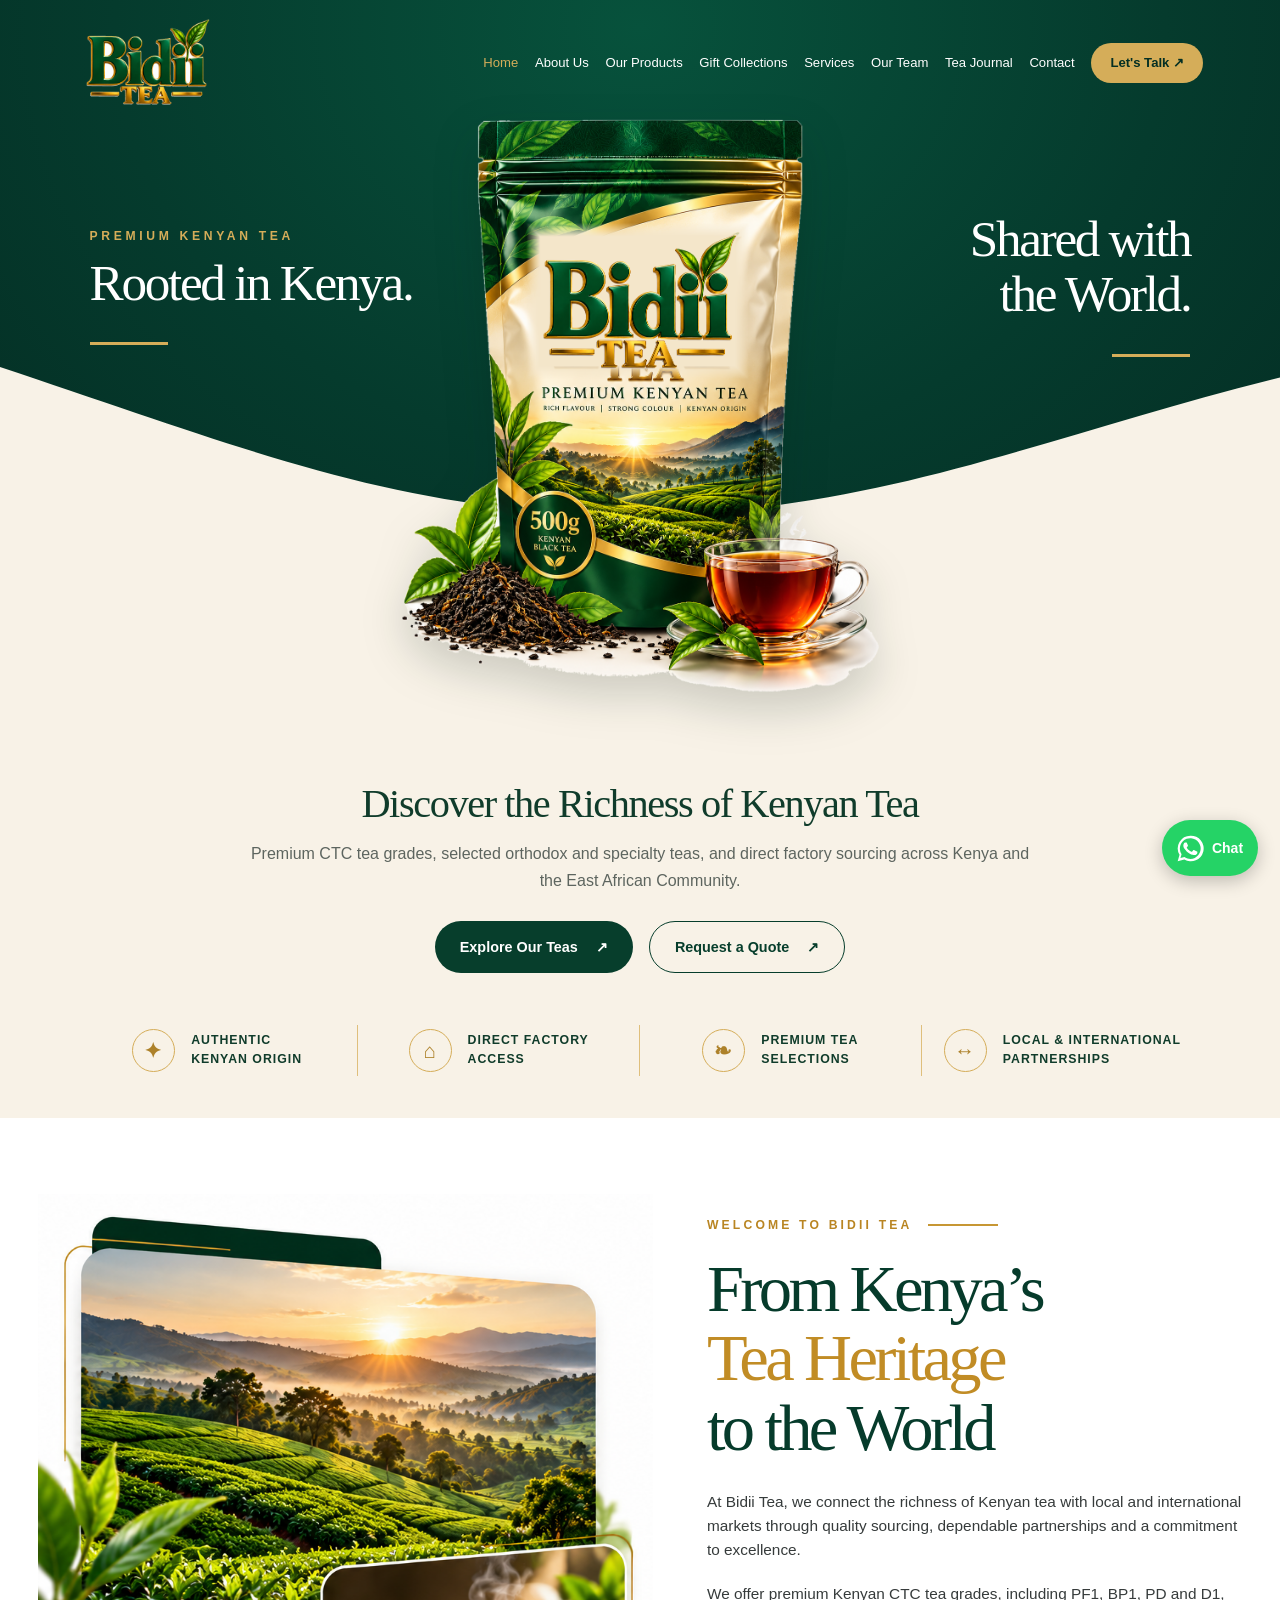
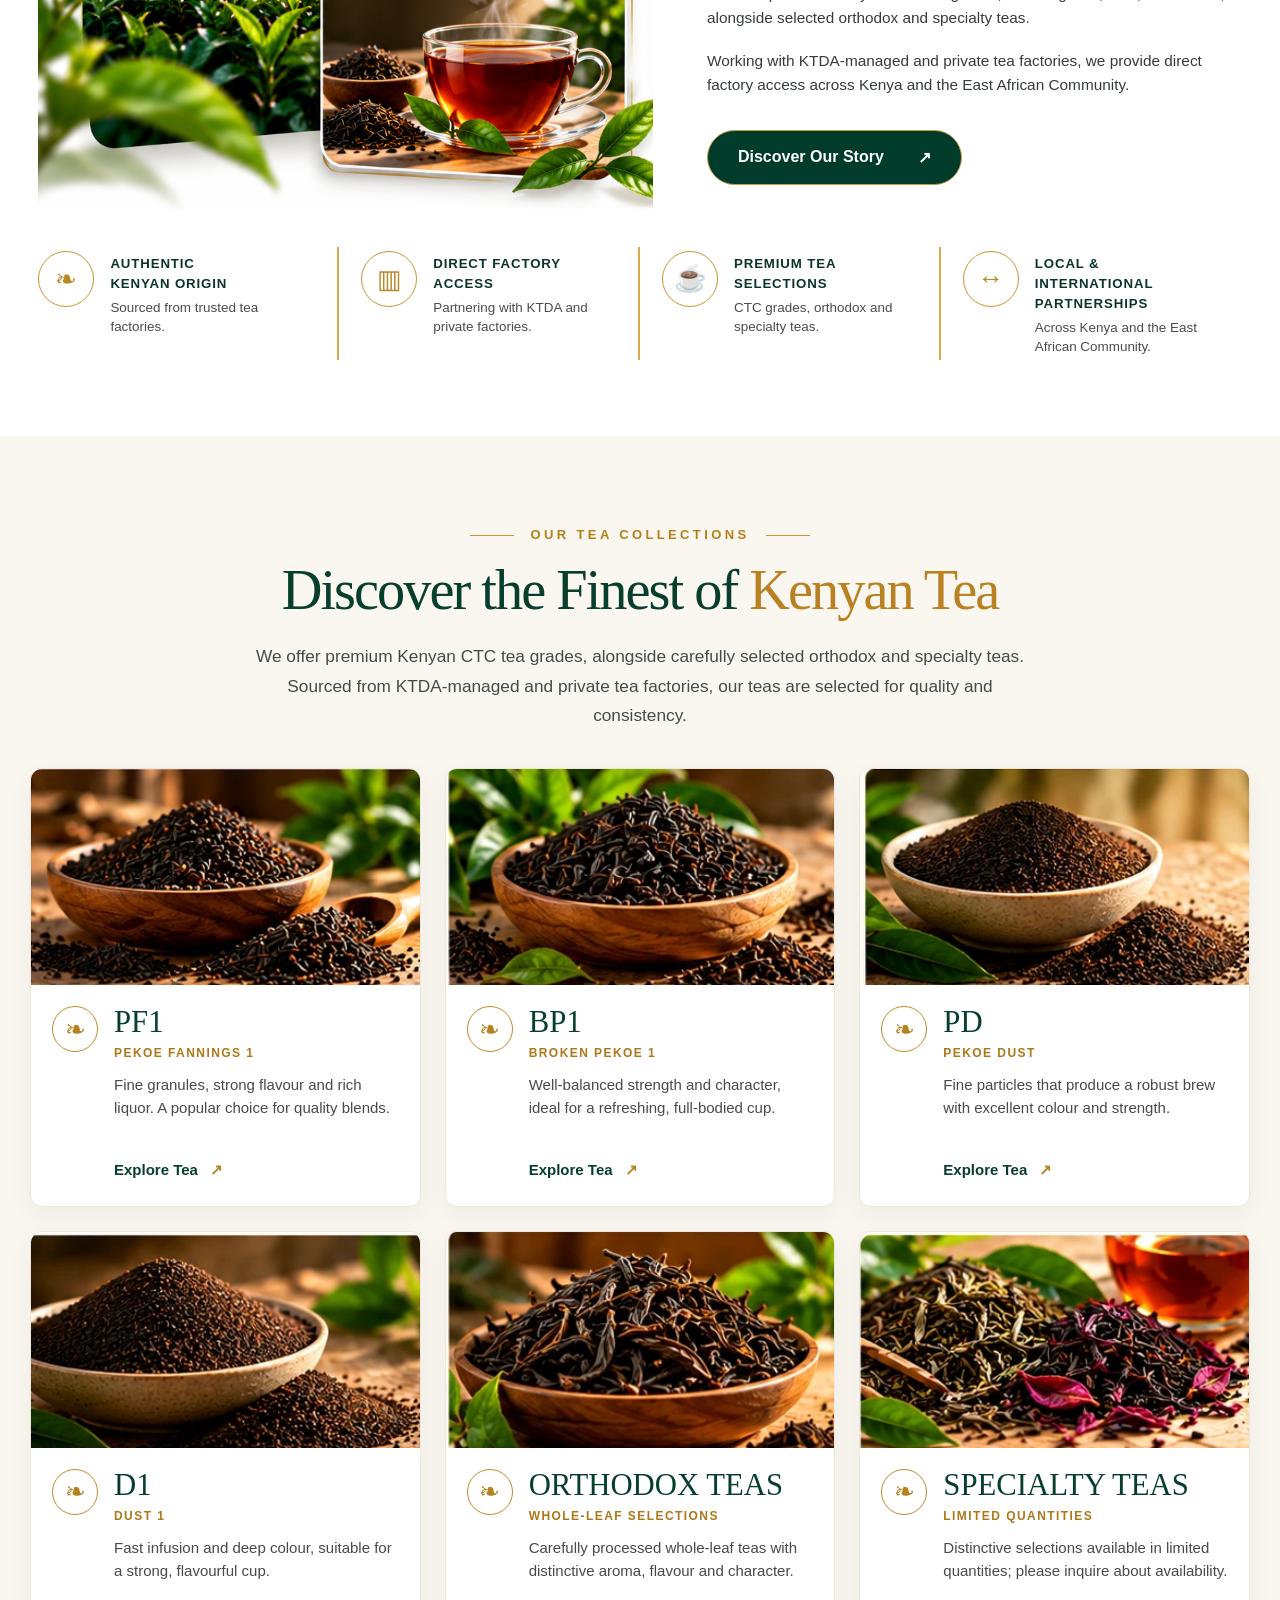
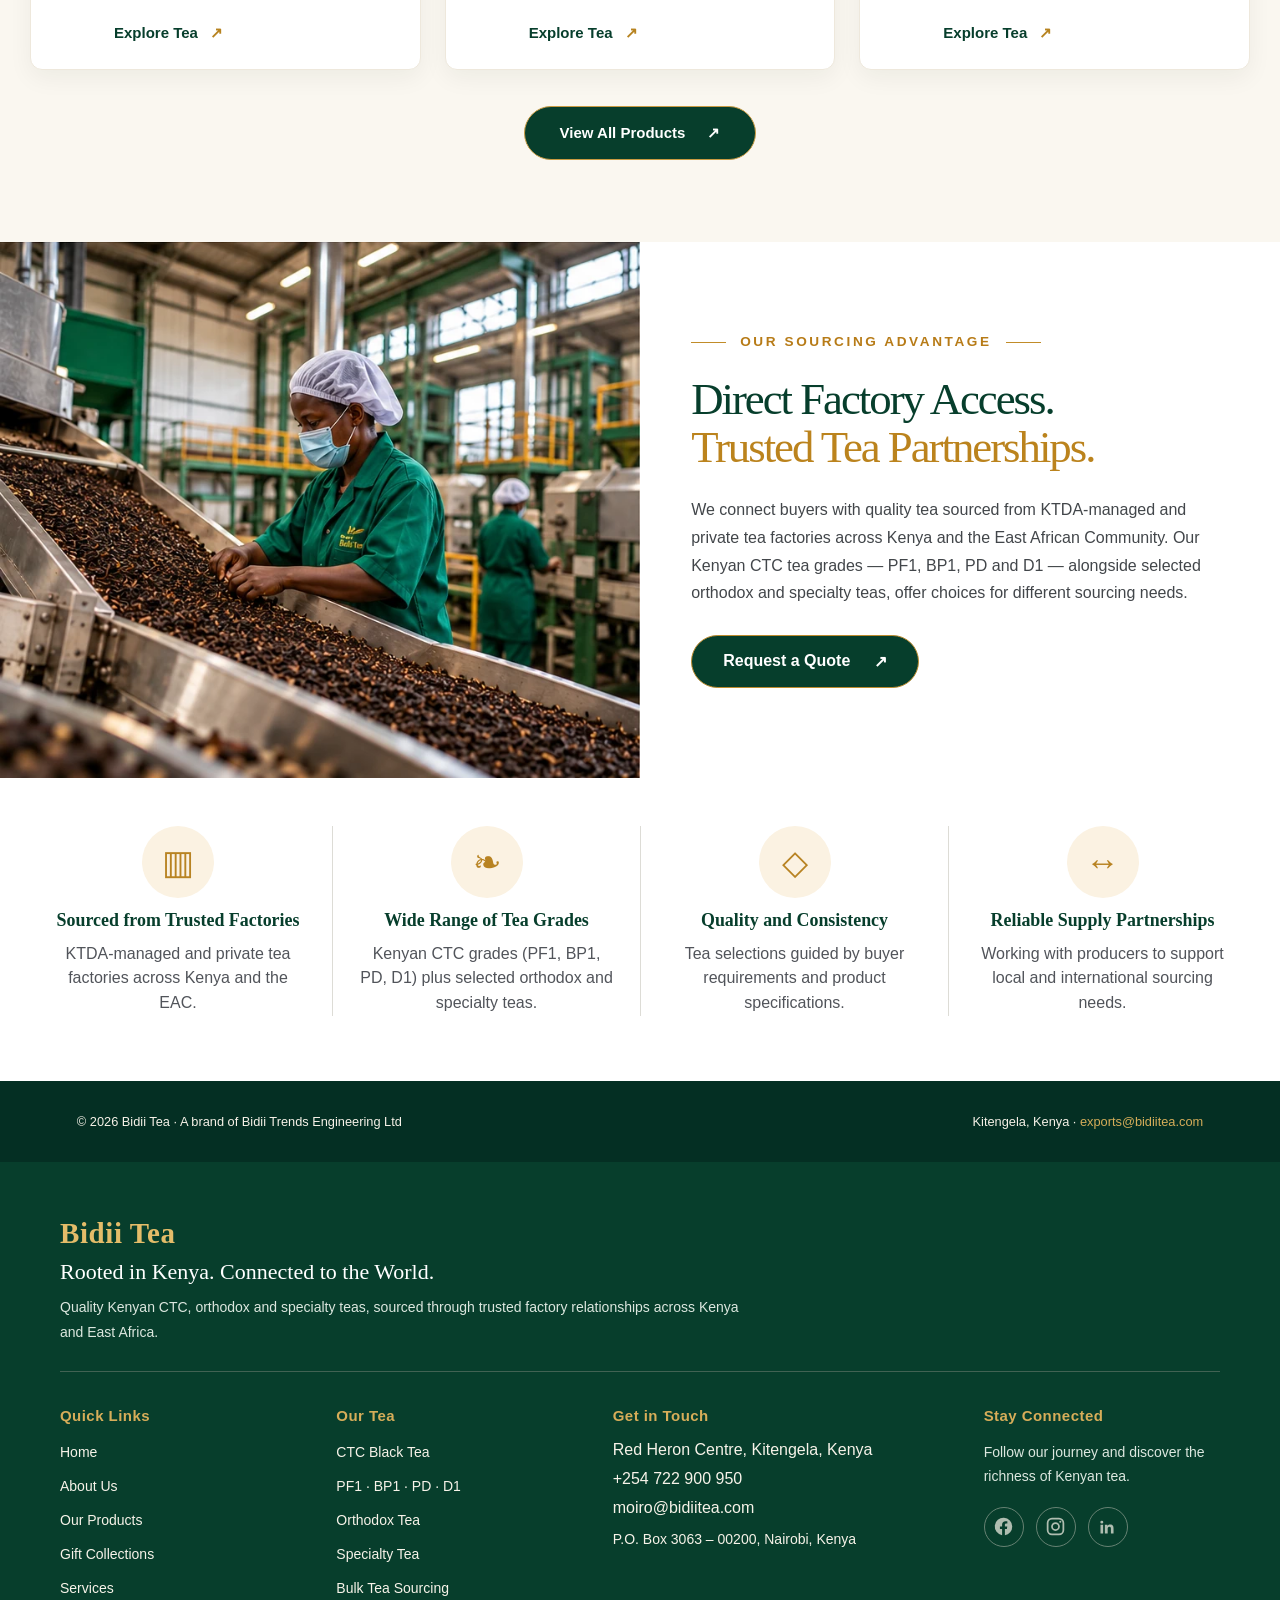
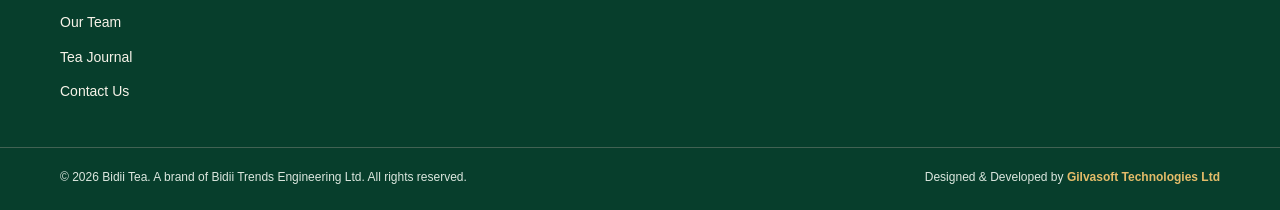
<file: index.html>
<!doctype html>
<html lang="en">
<head>
  <meta charset="utf-8">
  <meta name="viewport" content="width=device-width, initial-scale=1">
  <meta name="theme-color" content="#073e2c">
  <meta name="description" content="Bidii Tea connects Kenyan CTC tea, thoughtful gifting and international buyers through direct factory sourcing.">
  <title>Bidii Tea | Premium Kenyan Tea</title>
  <link rel="icon" href="assets/images/brand/bidii-tea-original-logo.png">
  <link rel="stylesheet" href="css/style.css">
  <link rel="stylesheet" href="css/responsive.css">
  <link rel="stylesheet" href="css/welcome.css">
  <link rel="stylesheet" href="css/collections.css">
  <link rel="stylesheet" href="css/factory-access.css">
   <link rel="stylesheet" href="css/footer.css">
  <script src="js/main.js" defer></script>
  <script src="js/animations.js" defer></script>
  <script src="js/whatsapp-widget.js" defer></script>
  <script src="./js/footer.js" defer></script>
</head>
<body>
<a class="skip-link" href="#main">Skip to content</a>
<header class="site-header">
  <a class="brand" href="index.html" aria-label="Bidii Tea homepage"><img src="assets/images/brand/bidii-logo-transparent.png" alt="Bidii Tea official logo" width="160" height="112"></a>
  <button class="menu-toggle" type="button" aria-label="Open navigation" aria-controls="main-nav" aria-expanded="false">Menu <span aria-hidden="true">☰</span></button>
  <nav class="main-nav" id="main-nav" aria-label="Main navigation">
    <a href="index.html" aria-current="page">Home</a><a href="about.html">About Us</a><a href="products.html">Our Products</a><a href="gifts.html">Gift Collections</a><a href="services.html">Services</a><a href="team.html">Our Team</a><a href="journal.html">Tea Journal</a><a href="contact.html">Contact</a><a class="nav-cta" href="contact.html">Let's Talk <span aria-hidden="true">↗</span></a>
  </nav>
</header>
<main id="main">
  <section class="hero" aria-labelledby="hero-title">
    <div class="hero-top">
      <div class="hero-top-text">
        <div class="hero-statement hero-left"><p class="kicker">PREMIUM KENYAN TEA</p><h1 id="hero-title">Rooted in Kenya.</h1><span class="gold-line" aria-hidden="true"></span></div>
        <div class="hero-statement hero-right"><h2>Shared with<br>the World.</h2><span class="gold-line" aria-hidden="true"></span></div>
      </div>
      <svg class="hero-wave" viewBox="0 0 1440 220" preserveAspectRatio="none" aria-hidden="true"><path d="M0 44 C290 126 455 186 720 185 C990 184 1180 108 1440 54 L1440 220 L0 220 Z" fill="#f8f2e7"/></svg>
    </div>
    <div class="hero-product-wrap"><img class="hero-product" src="assets/images/hero/bidii-hero-product-complete.png" alt="Bidii Tea premium Kenyan black tea 500 gram pouch concept" width="1145" height="1374" fetchpriority="high"></div>
    <div class="hero-bottom"><div class="hero-copy"><h2>Discover the Richness of Kenyan Tea</h2><p>Premium CTC tea grades, selected orthodox and specialty teas, and direct factory sourcing across Kenya and the East African Community.</p><div class="hero-actions"><a class="btn btn-primary" href="products.html">Explore Our Teas <span aria-hidden="true">↗</span></a><a class="btn btn-outline" href="contact.html">Request a Quote <span aria-hidden="true">↗</span></a></div></div>
      <div class="hero-features" aria-label="Bidii Tea highlights"><div><span class="feature-icon" aria-hidden="true">✦</span><span>Authentic<br>Kenyan Origin</span></div><div><span class="feature-icon" aria-hidden="true">⌂</span><span>Direct Factory<br>Access</span></div><div><span class="feature-icon" aria-hidden="true">❧</span><span>Premium Tea<br>Selections</span></div><div><span class="feature-icon" aria-hidden="true">↔</span><span>Local &amp; International<br>Partnerships</span></div></div>
    </div>
  </section>

  <!-- SECTION 2: Welcome to Bidii Tea -->
  <section class="welcome" id="welcome" aria-labelledby="welcome-title">
    <div class="welcome-container">
      <div class="welcome-grid">
        <div class="welcome-visual">
          <img src="assets/images/welcome/welcome-tea-composition.png" alt="Sunlit Kenyan tea plantations and a steaming cup of amber tea" loading="lazy" width="820" height="825">
        </div>
        <div class="welcome-content">
          <p class="welcome-eyebrow">WELCOME TO BIDII TEA <span aria-hidden="true"></span></p>
          <h2 id="welcome-title">From Kenya’s<br><em>Tea Heritage</em><br>to the World</h2>
          <p>At Bidii Tea, we connect the richness of Kenyan tea with local and international markets through quality sourcing, dependable partnerships and a commitment to excellence.</p>
          <p>We offer premium Kenyan CTC tea grades, including PF1, BP1, PD and D1, alongside selected orthodox and specialty teas.</p>
          <p>Working with KTDA-managed and private tea factories, we provide direct factory access across Kenya and the East African Community.</p>
          <a class="welcome-button" href="about.html">Discover Our Story <span aria-hidden="true">↗</span></a>
        </div>
      </div>
      <div class="welcome-highlights" aria-label="Why choose Bidii Tea">
        <div class="welcome-highlight"><span class="welcome-highlight-icon" aria-hidden="true">❧</span><div><h3>Authentic<br>Kenyan Origin</h3><p>Sourced from trusted tea factories.</p></div></div>
        <div class="welcome-highlight"><span class="welcome-highlight-icon" aria-hidden="true">▥</span><div><h3>Direct Factory<br>Access</h3><p>Partnering with KTDA and private factories.</p></div></div>
        <div class="welcome-highlight"><span class="welcome-highlight-icon" aria-hidden="true">☕</span><div><h3>Premium Tea<br>Selections</h3><p>CTC grades, orthodox and specialty teas.</p></div></div>
        <div class="welcome-highlight"><span class="welcome-highlight-icon" aria-hidden="true">↔</span><div><h3>Local &amp; International<br>Partnerships</h3><p>Across Kenya and the East African Community.</p></div></div>
      </div>
    </div>
  </section>

  <!-- SECTION 3: Tea collections. Background intentionally solid; no synthetic landscape or gradients. -->
  <section class="tea-collections" id="tea-collections" aria-labelledby="collections-title">
    <div class="tea-collections-inner">
      <div class="tea-collections-heading">
        <p class="tea-collections-eyebrow"><span aria-hidden="true"></span> OUR TEA COLLECTIONS <span aria-hidden="true"></span></p>
        <h2 id="collections-title">Discover the Finest of <em>Kenyan Tea</em></h2>
        <p>We offer premium Kenyan CTC tea grades, alongside carefully selected orthodox and specialty teas. Sourced from KTDA-managed and private tea factories, our teas are selected for quality and consistency.</p>
      </div>
      <div class="tea-collections-grid">
        <article class="tea-card">
          <a class="tea-card-image" href="products.html#pf1" aria-label="Explore PF1"><img src="assets/images/collections/pf1.webp" alt="Illustrative close-up of loose tea for PF1" loading="lazy" width="720" height="400"></a>
          <div class="tea-card-body"><span class="tea-card-icon" aria-hidden="true">❧</span><div class="tea-card-copy"><h3>PF1</h3><p class="tea-grade">PEKOE FANNINGS 1</p><p class="tea-description">Fine granules, strong flavour and rich liquor. A popular choice for quality blends.</p><a class="tea-card-link" href="products.html#pf1">Explore Tea <span aria-hidden="true">↗</span></a></div></div>
        </article>
        <article class="tea-card">
          <a class="tea-card-image" href="products.html#bp1" aria-label="Explore BP1"><img src="assets/images/collections/bp1.webp" alt="Illustrative close-up of loose tea for BP1" loading="lazy" width="720" height="400"></a>
          <div class="tea-card-body"><span class="tea-card-icon" aria-hidden="true">❧</span><div class="tea-card-copy"><h3>BP1</h3><p class="tea-grade">BROKEN PEKOE 1</p><p class="tea-description">Well-balanced strength and character, ideal for a refreshing, full-bodied cup.</p><a class="tea-card-link" href="products.html#bp1">Explore Tea <span aria-hidden="true">↗</span></a></div></div>
        </article>
        <article class="tea-card">
          <a class="tea-card-image" href="products.html#pd" aria-label="Explore PD"><img src="assets/images/collections/pd.webp" alt="Illustrative close-up of loose tea for PD" loading="lazy" width="720" height="400"></a>
          <div class="tea-card-body"><span class="tea-card-icon" aria-hidden="true">❧</span><div class="tea-card-copy"><h3>PD</h3><p class="tea-grade">PEKOE DUST</p><p class="tea-description">Fine particles that produce a robust brew with excellent colour and strength.</p><a class="tea-card-link" href="products.html#pd">Explore Tea <span aria-hidden="true">↗</span></a></div></div>
        </article>
        <article class="tea-card">
          <a class="tea-card-image" href="products.html#d1" aria-label="Explore D1"><img src="assets/images/collections/d1.webp" alt="Illustrative close-up of loose tea for D1" loading="lazy" width="720" height="400"></a>
          <div class="tea-card-body"><span class="tea-card-icon" aria-hidden="true">❧</span><div class="tea-card-copy"><h3>D1</h3><p class="tea-grade">DUST 1</p><p class="tea-description">Fast infusion and deep colour, suitable for a strong, flavourful cup.</p><a class="tea-card-link" href="products.html#d1">Explore Tea <span aria-hidden="true">↗</span></a></div></div>
        </article>
        <article class="tea-card">
          <a class="tea-card-image" href="products.html#orthodox" aria-label="Explore ORTHODOX TEAS"><img src="assets/images/collections/orthodox.webp" alt="Illustrative close-up of loose tea for ORTHODOX TEAS" loading="lazy" width="720" height="400"></a>
          <div class="tea-card-body"><span class="tea-card-icon" aria-hidden="true">❧</span><div class="tea-card-copy"><h3>ORTHODOX TEAS</h3><p class="tea-grade">WHOLE-LEAF SELECTIONS</p><p class="tea-description">Carefully processed whole-leaf teas with distinctive aroma, flavour and character.</p><a class="tea-card-link" href="products.html#orthodox">Explore Tea <span aria-hidden="true">↗</span></a></div></div>
        </article>
        <article class="tea-card">
          <a class="tea-card-image" href="products.html#specialty" aria-label="Explore SPECIALTY TEAS"><img src="assets/images/collections/specialty.webp" alt="Illustrative close-up of loose tea for SPECIALTY TEAS" loading="lazy" width="720" height="400"></a>
          <div class="tea-card-body"><span class="tea-card-icon" aria-hidden="true">❧</span><div class="tea-card-copy"><h3>SPECIALTY TEAS</h3><p class="tea-grade">LIMITED QUANTITIES</p><p class="tea-description">Distinctive selections available in limited quantities; please inquire about availability.</p><a class="tea-card-link" href="products.html#specialty">Explore Tea <span aria-hidden="true">↗</span></a></div></div>
        </article>
      </div>
      <div class="tea-collections-footer"><a class="tea-collections-cta" href="products.html">View All Products <span aria-hidden="true">↗</span></a></div>
    </div>
  </section>

  <!-- SECTION 4: Direct Factory Access -->
  <section class="factory-access" id="factory-access" aria-labelledby="factory-title">
    <div class="factory-access-main">
      <div class="factory-access-photo">
        <img src="assets/images/factory/tea-processing-factory.webp" alt="Illustrative image of tea being handled inside a processing factory" loading="lazy" width="766" height="642">
      </div>
      <div class="factory-access-copy">
        <p class="factory-access-eyebrow"><span aria-hidden="true"></span> OUR SOURCING ADVANTAGE <span aria-hidden="true"></span></p>
        <h2 id="factory-title">Direct Factory Access.<br><em>Trusted Tea Partnerships.</em></h2>
        <p>We connect buyers with quality tea sourced from KTDA-managed and private tea factories across Kenya and the East African Community. Our Kenyan CTC tea grades — PF1, BP1, PD and D1 — alongside selected orthodox and specialty teas, offer choices for different sourcing needs.</p>
        <a class="factory-access-button" href="contact.html#quote">Request a Quote <span aria-hidden="true">↗</span></a>
      </div>
    </div>
    <div class="factory-access-benefits" aria-label="Our sourcing advantages">
      <div class="factory-access-benefit"><span class="factory-access-icon" aria-hidden="true">▥</span><h3>Sourced from Trusted Factories</h3><p>KTDA-managed and private tea factories across Kenya and the EAC.</p></div>
      <div class="factory-access-benefit"><span class="factory-access-icon" aria-hidden="true">❧</span><h3>Wide Range of Tea Grades</h3><p>Kenyan CTC grades (PF1, BP1, PD, D1) plus selected orthodox and specialty teas.</p></div>
      <div class="factory-access-benefit"><span class="factory-access-icon" aria-hidden="true">◇</span><h3>Quality and Consistency</h3><p>Tea selections guided by buyer requirements and product specifications.</p></div>
      <div class="factory-access-benefit"><span class="factory-access-icon" aria-hidden="true">↔</span><h3>Reliable Supply Partnerships</h3><p>Working with producers to support local and international sourcing needs.</p></div>
    </div>
  </section>
</main>
<footer class="site-footer"><p>© <span id="year"></span> Bidii Tea · A brand of Bidii Trends Engineering Ltd</p><p>Kitengela, Kenya · <a href="mailto:exports@bidiitea.com">exports@bidiitea.com</a></p></footer>
<script src="js/footer.js" defer></script>
</body></html>
</file>
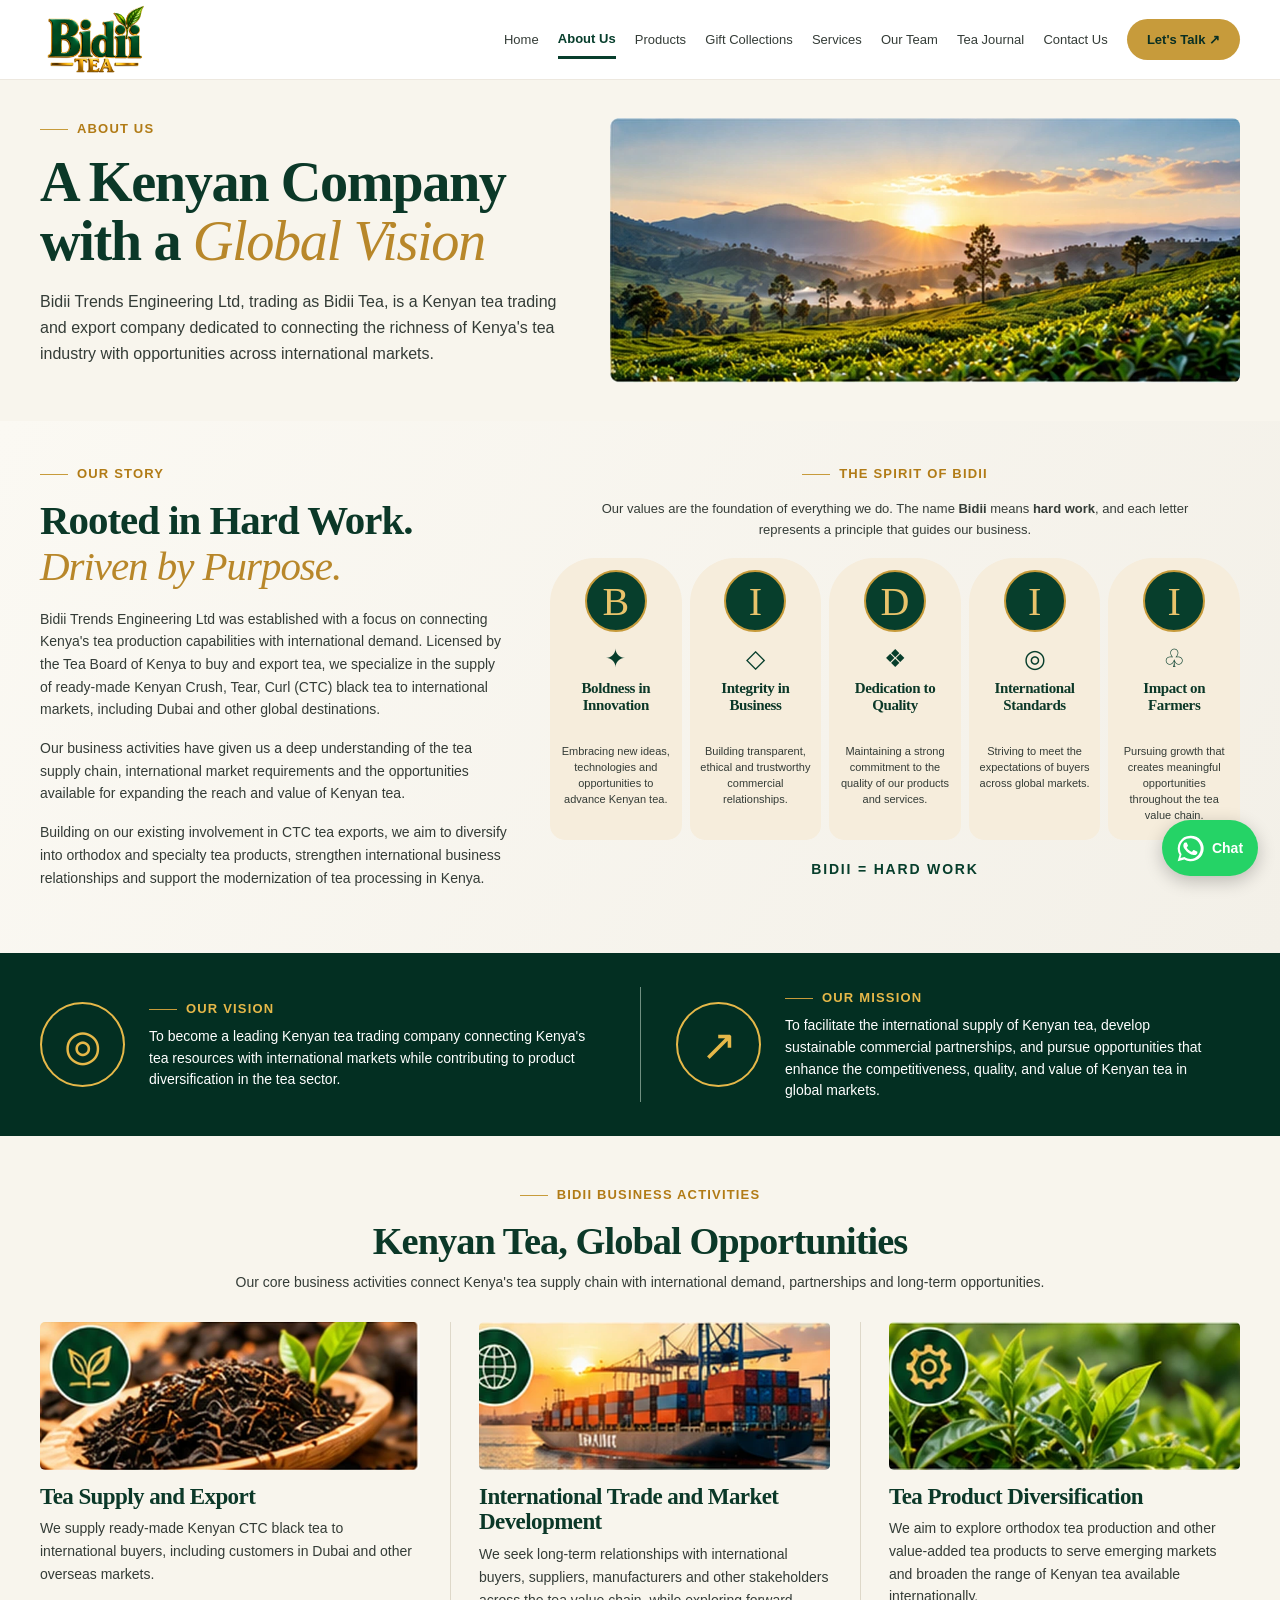
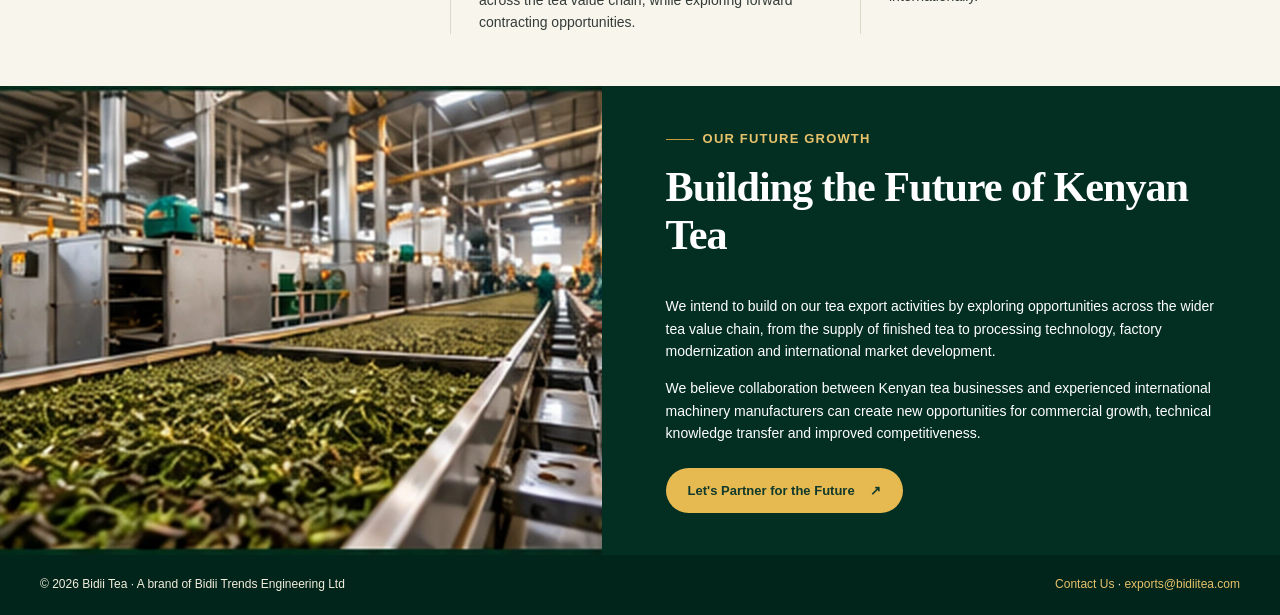
<file: about.html>
<!doctype html>
<html lang="en">
<head>
  <meta charset="utf-8">
  <meta name="viewport" content="width=device-width, initial-scale=1">
  <meta name="theme-color" content="#073e2c">
  <meta name="description" content="Discover Bidii Tea's Kenyan heritage, values, mission, vision and ambition to connect Kenyan tea to global markets.">
  <title>About Us | Bidii Tea</title>
  <link rel="icon" href="assets/images/brand/bidii-tea-original-logo.png">
  <link rel="stylesheet" href="css/about.css">
  <script src="js/about.js" defer></script>
  <script src="js/whatsapp-widget.js" defer></script>
</head>
<body>
  <a class="skip-link" href="#main">Skip to content</a>
  <header class="about-header">
    <div class="about-shell header-inner">
      <a class="about-brand" href="index.html" aria-label="Bidii Tea homepage">
        <img src="assets/images/brand/bidii-logo-transparent.png" alt="Bidii Tea official logo" width="160" height="112">
      </a>
      <button class="menu-toggle" type="button" aria-controls="about-navigation" aria-expanded="false" aria-label="Open menu">☰ <span>Menu</span></button>
      <nav class="about-nav" id="about-navigation" aria-label="Main navigation">
        <a href="index.html">Home</a>
        <a href="about.html" aria-current="page">About Us</a>
        <a href="products.html">Products</a>
        <a href="gifts.html">Gift Collections</a>
        <a href="services.html">Services</a>
        <a href="team.html">Our Team</a>
        <a href="journal.html">Tea Journal</a>
        <a href="contact.html">Contact Us</a>
        <a class="nav-cta" href="contact.html">Let's Talk <span aria-hidden="true">↗</span></a>
      </nav>
    </div>
  </header>

  <main id="main">
    <section class="about-intro about-shell" aria-labelledby="about-title">
      <div class="intro-copy">
        <p class="eyebrow">About Us</p>
        <h1 id="about-title">A Kenyan Company<br>with a <em>Global Vision</em></h1>
        <p>Bidii Trends Engineering Ltd, trading as Bidii Tea, is a Kenyan tea trading and export company dedicated to connecting the richness of Kenya's tea industry with opportunities across international markets.</p>
      </div>
      <img src="assets/images/about/tea-estate.webp" alt="Kenyan tea estates stretching across sunlit green hills" width="1090" height="460" fetchpriority="high">
    </section>

    <section class="story-section" id="our-story" aria-labelledby="story-title">
      <div class="about-shell story-layout">
        <div class="story-copy">
          <p class="eyebrow">Our Story</p>
          <h2 id="story-title">Rooted in Hard Work.<br><em>Driven by Purpose.</em></h2>
          <p>Bidii Trends Engineering Ltd was established with a focus on connecting Kenya's tea production capabilities with international demand. Licensed by the Tea Board of Kenya to buy and export tea, we specialize in the supply of ready-made Kenyan Crush, Tear, Curl (CTC) black tea to international markets, including Dubai and other global destinations.</p>
          <p>Our business activities have given us a deep understanding of the tea supply chain, international market requirements and the opportunities available for expanding the reach and value of Kenyan tea.</p>
          <p>Building on our existing involvement in CTC tea exports, we aim to diversify into orthodox and specialty tea products, strengthen international business relationships and support the modernization of tea processing in Kenya.</p>
        </div>
        <div class="values" aria-labelledby="values-title">
          <p class="eyebrow centered">The Spirit of BIDII</p>
          <h2 id="values-title" class="sr-only">Our Core Values</h2>
          <p class="values-lead">Our values are the foundation of everything we do. The name <strong>Bidii</strong> means <strong>hard work</strong>, and each letter represents a principle that guides our business.</p>
          <div class="values-grid">
            <article class="value-card"><span class="value-letter">B</span><span class="value-symbol" aria-hidden="true">✦</span><h3>Boldness in Innovation</h3><p>Embracing new ideas, technologies and opportunities to advance Kenyan tea.</p></article>
            <article class="value-card"><span class="value-letter">I</span><span class="value-symbol" aria-hidden="true">◇</span><h3>Integrity in Business</h3><p>Building transparent, ethical and trustworthy commercial relationships.</p></article>
            <article class="value-card"><span class="value-letter">D</span><span class="value-symbol" aria-hidden="true">❖</span><h3>Dedication to Quality</h3><p>Maintaining a strong commitment to the quality of our products and services.</p></article>
            <article class="value-card"><span class="value-letter">I</span><span class="value-symbol" aria-hidden="true">◎</span><h3>International Standards</h3><p>Striving to meet the expectations of buyers across global markets.</p></article>
            <article class="value-card"><span class="value-letter">I</span><span class="value-symbol" aria-hidden="true">♧</span><h3>Impact on Farmers</h3><p>Pursuing growth that creates meaningful opportunities throughout the tea value chain.</p></article>
          </div>
          <p class="bidii-meaning">BIDII = HARD WORK</p>
        </div>
      </div>
    </section>

    <section class="purpose-section" aria-label="Our vision and mission">
      <div class="about-shell purpose-grid">
        <article class="purpose-item"><div class="purpose-icon" aria-hidden="true">◎</div><div><p class="eyebrow">Our Vision</p><p>To become a leading Kenyan tea trading company connecting Kenya's tea resources with international markets while contributing to product diversification in the tea sector.</p></div></article>
        <article class="purpose-item"><div class="purpose-icon" aria-hidden="true">↗</div><div><p class="eyebrow">Our Mission</p><p>To facilitate the international supply of Kenyan tea, develop sustainable commercial partnerships, and pursue opportunities that enhance the competitiveness, quality, and value of Kenyan tea in global markets.</p></div></article>
      </div>
    </section>

    <section class="activities-section about-shell" aria-labelledby="activities-title">
      <div class="section-heading"><p class="eyebrow">Bidii Business Activities</p><h2 id="activities-title">Kenyan Tea, Global Opportunities</h2><p>Our core business activities connect Kenya's tea supply chain with international demand, partnerships and long-term opportunities.</p></div>
      <div class="activity-grid">
        <article class="activity-card"><img src="assets/images/about/tea-leaves.webp" alt="Loose Kenyan black tea and fresh tea leaves" loading="lazy" width="548" height="218"><h3>Tea Supply and Export</h3><p>We supply ready-made Kenyan CTC black tea to international buyers, including customers in Dubai and other overseas markets.</p></article>
        <article class="activity-card"><img src="assets/images/about/global-trade.webp" alt="Container shipping and international trade at a commercial port" loading="lazy" width="574" height="218"><h3>International Trade and Market Development</h3><p>We seek long-term relationships with international buyers, suppliers, manufacturers and other stakeholders across the tea value chain, while exploring forward contracting opportunities.</p></article>
        <article class="activity-card"><img src="assets/images/about/tea-growth.webp" alt="Fresh green tea leaves representing tea product development" loading="lazy" width="548" height="218"><h3>Tea Product Diversification</h3><p>We aim to explore orthodox tea production and other value-added tea products to serve emerging markets and broaden the range of Kenyan tea available internationally.</p></article>
      </div>
    </section>

    <section class="future-section" aria-labelledby="future-title">
      <img src="assets/images/about/tea-factory.webp" alt="Modern tea processing machinery in an industrial factory" loading="lazy" width="966" height="474">
      <div class="future-content"><p class="eyebrow">Our Future Growth</p><h2 id="future-title">Building the Future of Kenyan Tea</h2><p>We intend to build on our tea export activities by exploring opportunities across the wider tea value chain, from the supply of finished tea to processing technology, factory modernization and international market development.</p><p>We believe collaboration between Kenyan tea businesses and experienced international machinery manufacturers can create new opportunities for commercial growth, technical knowledge transfer and improved competitiveness.</p><a class="gold-button" href="contact.html">Let's Partner for the Future <span aria-hidden="true">↗</span></a></div>
    </section>
  </main>
  <footer class="about-footer"><div class="about-shell footer-inner"><p>© <span id="about-year">2026</span> Bidii Tea · A brand of Bidii Trends Engineering Ltd</p><p><a href="contact.html">Contact Us</a> · <a href="mailto:exports@bidiitea.com">exports@bidiitea.com</a></p></div></footer>
</body>
</html>
</file>
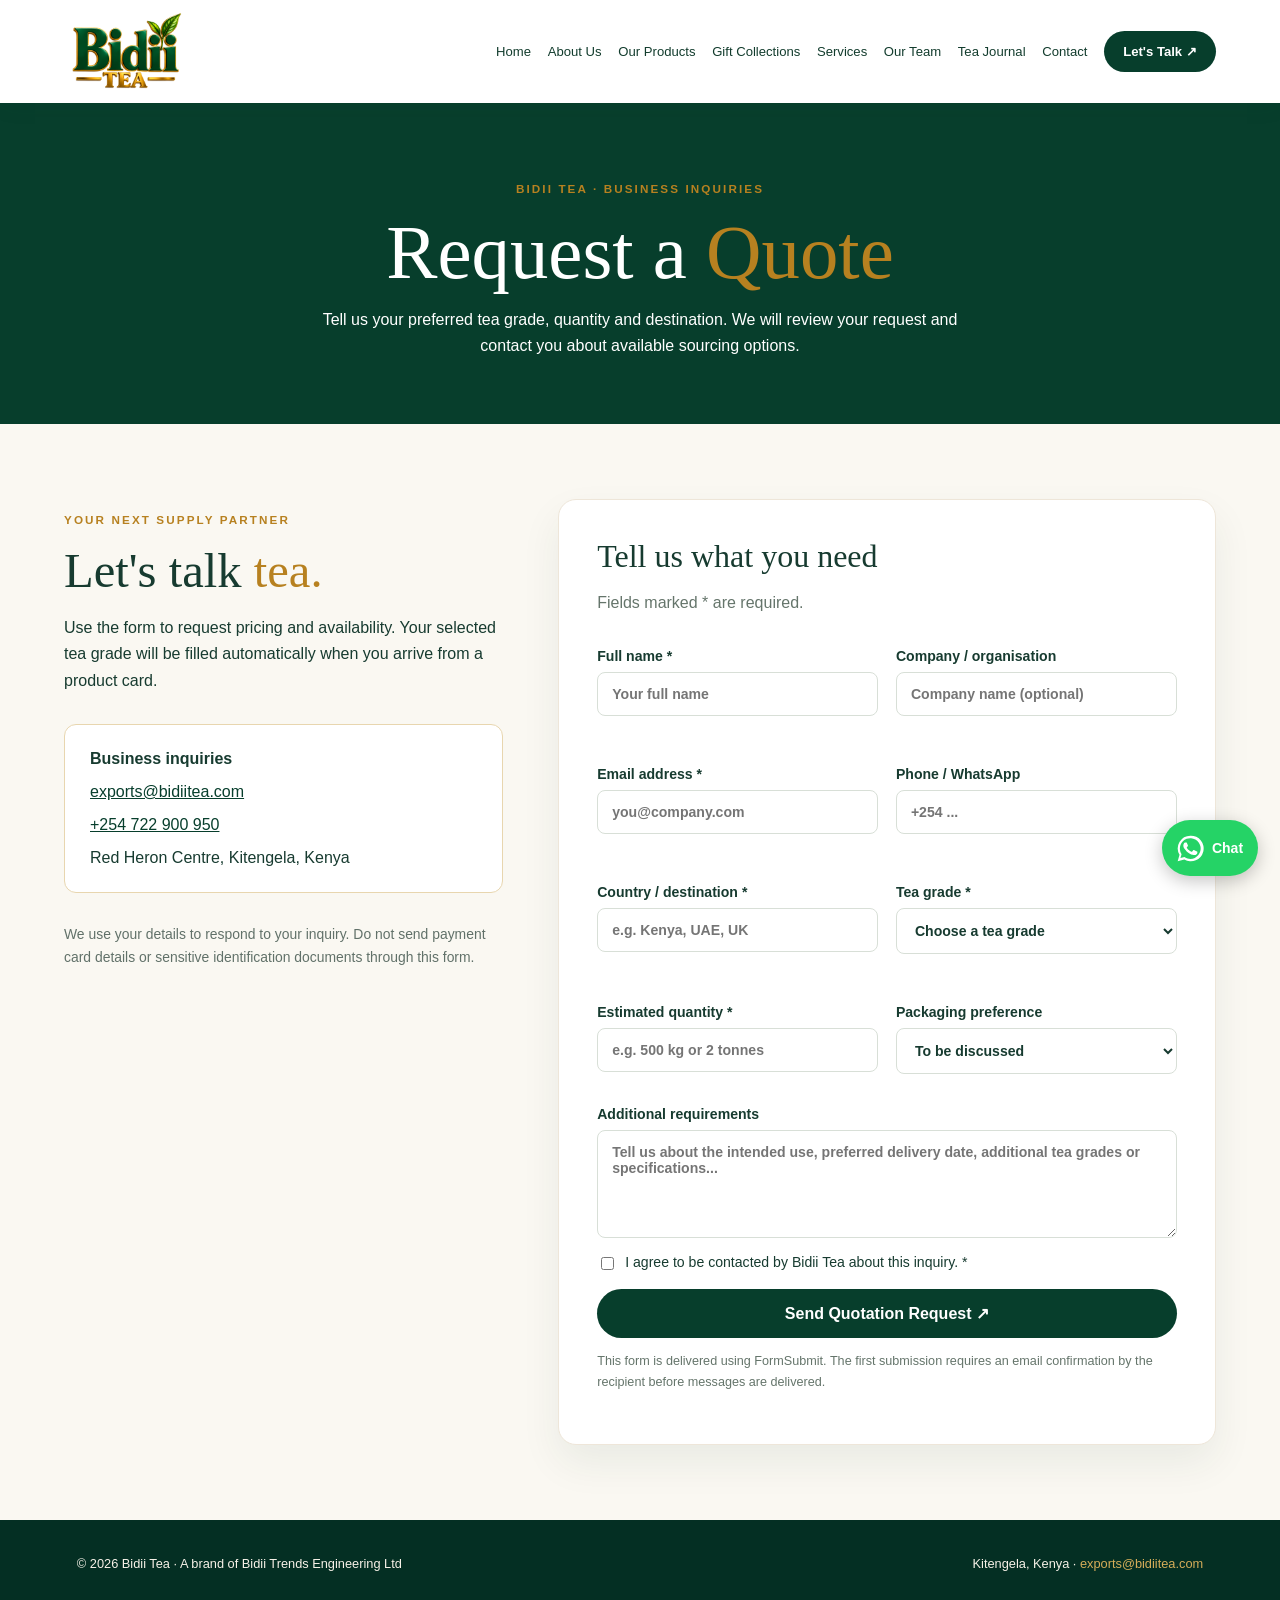
<file: contact.html>
<!DOCTYPE html>
<html lang="en">
 <head>
  <meta charset="utf-8"/>
  <meta content="width=device-width,initial-scale=1" name="viewport"/>
  <meta content="#073e2c" name="theme-color"/>
  <meta content="Request a quotation for Kenyan CTC, orthodox and specialty teas from Bidii Tea." name="description"/>
  <title>
   Request a Quote | Bidii Tea
  </title>
  <link href="assets/images/brand/bidii-tea-original-logo.png" rel="icon"/>
  <link href="css/style.css" rel="stylesheet"/>
  <script defer="" src="js/main.js">
  </script>
  <script defer="" src="js/products.js">
  </script>
  <link href="css/responsive.css" rel="stylesheet"/>
  <link href="css/products-page.css" rel="stylesheet"/>
  <link href="css/contact-page.css" rel="stylesheet"/>
  <script src="js/whatsapp-widget.js" defer></script>
 </head>
 <body class="inner-page">
  <a class="skip-link" href="#main">
   Skip to content
  </a>
  <header class="site-header">
   <a aria-label="Bidii Tea home" class="brand" href="index.html">
    <img alt="Bidii Tea logo" src="assets/images/brand/bidii-logo-transparent.png"/>
   </a>
   <button aria-controls="main-nav" aria-expanded="false" aria-label="Open navigation" class="menu-toggle" type="button">
    Menu
    <span aria-hidden="true">
     ☰
    </span>
   </button>
   <nav aria-label="Main navigation" class="main-nav" id="main-nav">
    <a href="index.html">
     Home
    </a>
    <a href="about.html">
     About Us
    </a>
    <a href="products.html">
     Our Products
    </a>
    <a href="gifts.html">
     Gift Collections
    </a>
    <a href="services.html">
     Services
    </a>
    <a href="team.html">
     Our Team
    </a>
    <a href="journal.html">
     Tea Journal
    </a>
    <a href="contact.html">
     Contact
    </a>
    <a class="nav-cta" href="contact.html#quote">
     Let's Talk &nearrow;
    </a>
   </nav>
  </header>
  <main id="main">
   <section class="quote-hero">
    <p class="eyebrow">
     BIDII TEA &middot; BUSINESS INQUIRIES
    </p>
    <h1>
     Request a
     <em>
      Quote
     </em>
    </h1>
    <p>
     Tell us your preferred tea grade, quantity and destination. We will review your request and contact you about available sourcing options.
    </p>
   </section>
   <section class="quote-layout" id="quote">
    <div class="quote-info">
     <p class="eyebrow">
      YOUR NEXT SUPPLY PARTNER
     </p>
     <h2>
      Let's talk
      <em>
       tea.
      </em>
     </h2>
     <p>
      Use the form to request pricing and availability. Your selected tea grade will be filled automatically when you arrive from a product card.
     </p>
     <div class="quote-info-card">
      <strong>
       Business inquiries
      </strong>
      <a href="mailto:evansomondi390@gmail.com">
       exports@bidiitea.com
      </a>
      <a href="tel:+254722900950">
       +254 722 900 950
      </a>
      <span>
       Red Heron Centre, Kitengela, Kenya
      </span>
     </div>
     <p class="privacy-note">
      We use your details to respond to your inquiry. Do not send payment card details or sensitive identification documents through this form.
     </p>
    </div>
    <form action="https://formsubmit.co/exports@bidiitea.com" class="quote-form" id="quote-form" method="POST">
     <h2>
      Tell us what you need
     </h2>
     <p>
      Fields marked * are required.
     </p>
     <input name="_subject" type="hidden" value="New Bidii Tea website quotation request"/>
     <input name="_captcha" type="hidden" value="true"/>
     <input aria-hidden="true" autocomplete="off" class="trap" name="_honey" tabindex="-1" type="text"/>
     <div class="form-grid">
      <label>
       Full name *
       <input autocomplete="name" maxlength="120" name="name" placeholder="Your full name" required="" type="text"/>
      </label>
      <label>
       Company / organisation
       <input autocomplete="organization" maxlength="150" name="company" placeholder="Company name (optional)" type="text"/>
      </label>
      <label>
       Email address *
       <input autocomplete="email" name="email" placeholder="you@company.com" required="" type="email"/>
      </label>
      <label>
       Phone / WhatsApp
       <input autocomplete="tel" name="phone" placeholder="+254 ..." type="tel"/>
      </label>
      <label>
       Country / destination *
       <input autocomplete="country-name" maxlength="120" name="destination" placeholder="e.g. Kenya, UAE, UK" required="" type="text"/>
      </label>
      <label>
       Tea grade *
       <select id="tea-grade" name="tea_grade" required="">
        <option value="">
         Choose a tea grade
        </option>
        <option value="pf1">
         PF1 &mdash; Pekoe Fannings 1
        </option>
        <option value="bp1">
         BP1 &mdash; Broken Pekoe 1
        </option>
        <option value="pd">
         PD &mdash; Pekoe Dust
        </option>
        <option value="d1">
         D1 &mdash; Dust 1
        </option>
        <option value="orthodox">
         Orthodox Teas &mdash; Whole-leaf selections
        </option>
        <option value="specialty">
         Specialty Teas &mdash; Limited quantities
        </option>
        <option value="multiple">
         Multiple grades / not sure yet
        </option>
       </select>
      </label>
      <label>
       Estimated quantity *
       <input maxlength="120" name="quantity" placeholder="e.g. 500 kg or 2 tonnes" required="" type="text"/>
      </label>
      <label>
       Packaging preference
       <select name="packaging">
        <option value="">
         To be discussed
        </option>
        <option>
         Bulk supply
        </option>
        <option>
         Retail packs
        </option>
        <option>
         Custom packaging
        </option>
       </select>
      </label>
     </div>
     <label>
      Additional requirements
      <textarea maxlength="3000" name="message" placeholder="Tell us about the intended use, preferred delivery date, additional tea grades or specifications..." rows="5"></textarea>
     </label>
     <label class="consent">
      <input name="consent" required="" type="checkbox" value="yes"/>
      I agree to be contacted by Bidii Tea about this inquiry. *
     </label>
     <button class="submit-quote" type="submit">
      Send Quotation Request &nearrow;
     </button>
     <p class="form-notice" id="form-notice" role="status">
      This form is delivered using FormSubmit. The first submission requires an email confirmation by the recipient before messages are delivered.
     </p>
    </form>
   </section>
  </main>
  <footer class="site-footer">
   <p>
    &copy;
    <span id="year">
    </span>
    Bidii Tea &middot; A brand of Bidii Trends Engineering Ltd
   </p>
   <p>
    Kitengela, Kenya &middot;
    <a href="mailto:exports@bidiitea.com">
     exports@bidiitea.com
    </a>
   </p>
  </footer>
 </body>
</html>
</file>
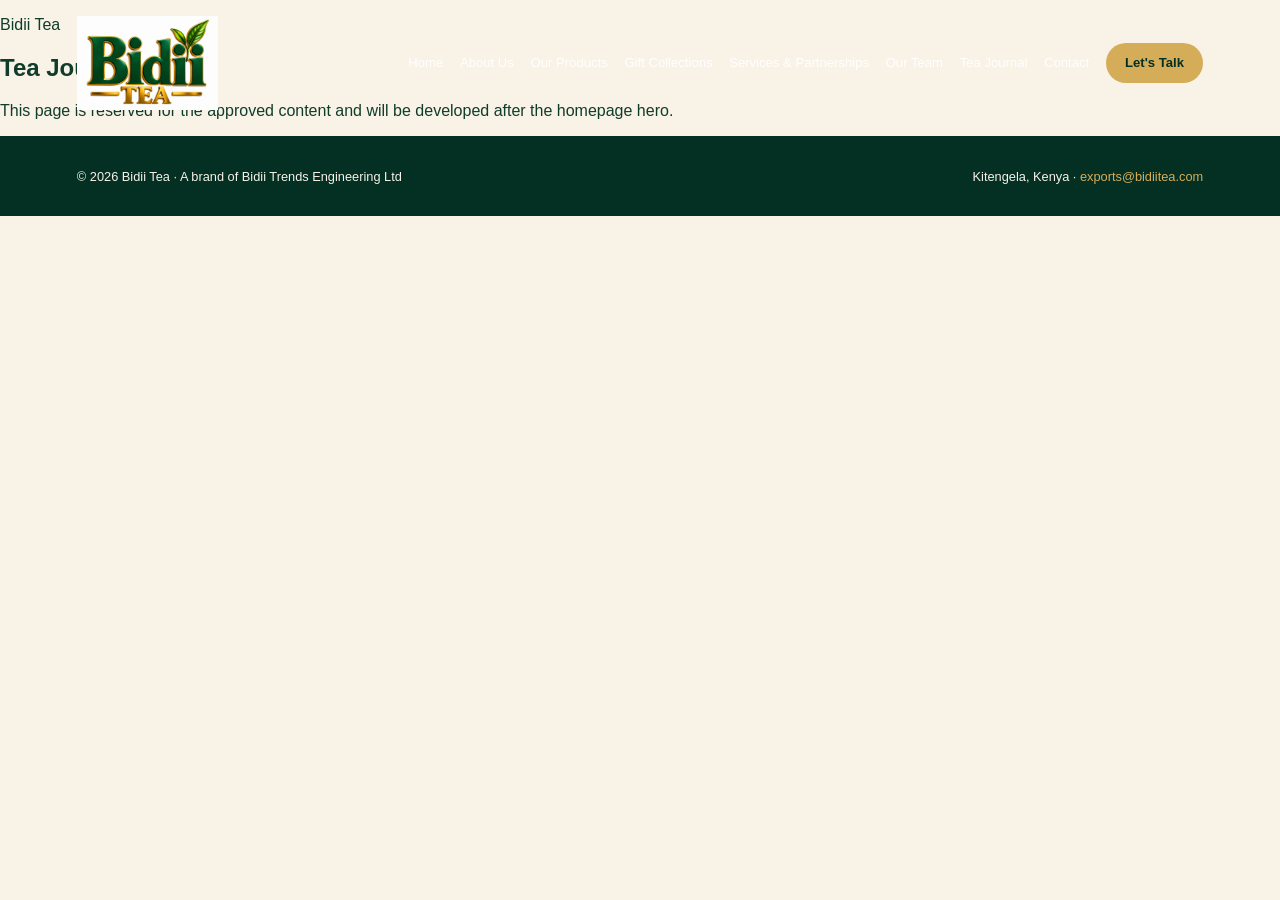
<file: journal.html>
<!doctype html>
<html lang="en"><head><meta charset="utf-8"><meta name="viewport" content="width=device-width, initial-scale=1"><meta name="theme-color" content="#073e2c"><meta name="description" content="Bidii Tea — premium Kenyan tea, sourcing, gift collections and international partnerships."><title>Tea Journal | Bidii Tea</title><link rel="icon" href="assets/images/brand/bidii-tea-original-logo.png"><link rel="stylesheet" href="css/style.css"><script src="js/main.js" defer></script></head>
<body><a class="skip-link" href="#main">Skip to content</a><header class="site-header"><a class="brand" href="index.html" aria-label="Bidii Tea home"><img src="assets/images/brand/bidii-tea-original-logo.png" alt="Bidii Tea" /></a><button class="menu-toggle" aria-label="Toggle navigation" aria-controls="main-nav" aria-expanded="false">Menu <span aria-hidden="true">☰</span></button><nav id="main-nav" class="main-nav" aria-label="Main navigation"><a href="index.html">Home</a>
<a href="about.html">About Us</a>
<a href="products.html">Our Products</a>
<a href="gifts.html">Gift Collections</a>
<a href="services.html">Services & Partnerships</a>
<a href="team.html">Our Team</a>
<a href="journal.html">Tea Journal</a>
<a href="contact.html">Contact</a><a class="nav-cta" href="contact.html">Let's Talk</a></nav></header><main id="main"><section class="page-intro"><p class="eyebrow">Bidii Tea</p><h1>Tea Journal</h1><p>This page is reserved for the approved content and will be developed after the homepage hero.</p></section></main><footer class="site-footer"><p>© <span id="year"></span> Bidii Tea · A brand of Bidii Trends Engineering Ltd</p><p>Kitengela, Kenya · <a href="mailto:exports@bidiitea.com">exports@bidiitea.com</a></p></footer></body></html>
</file>
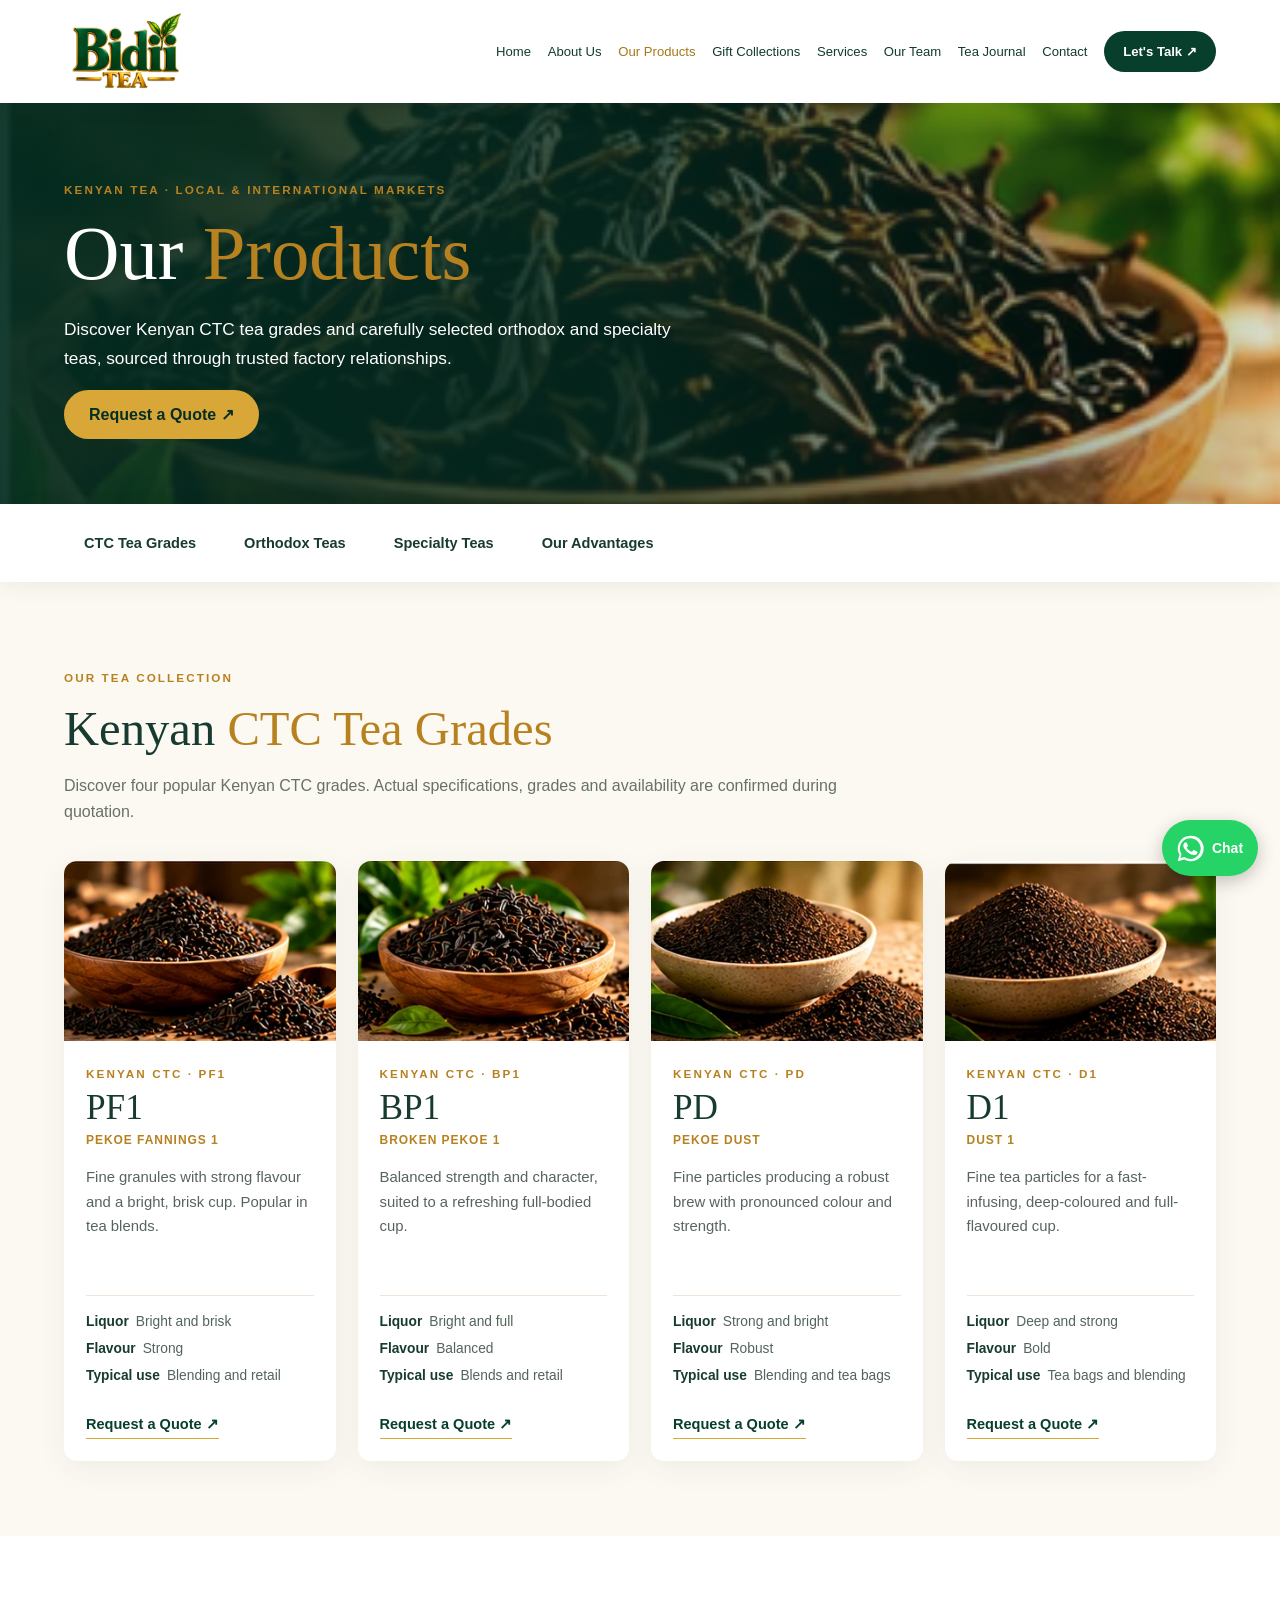
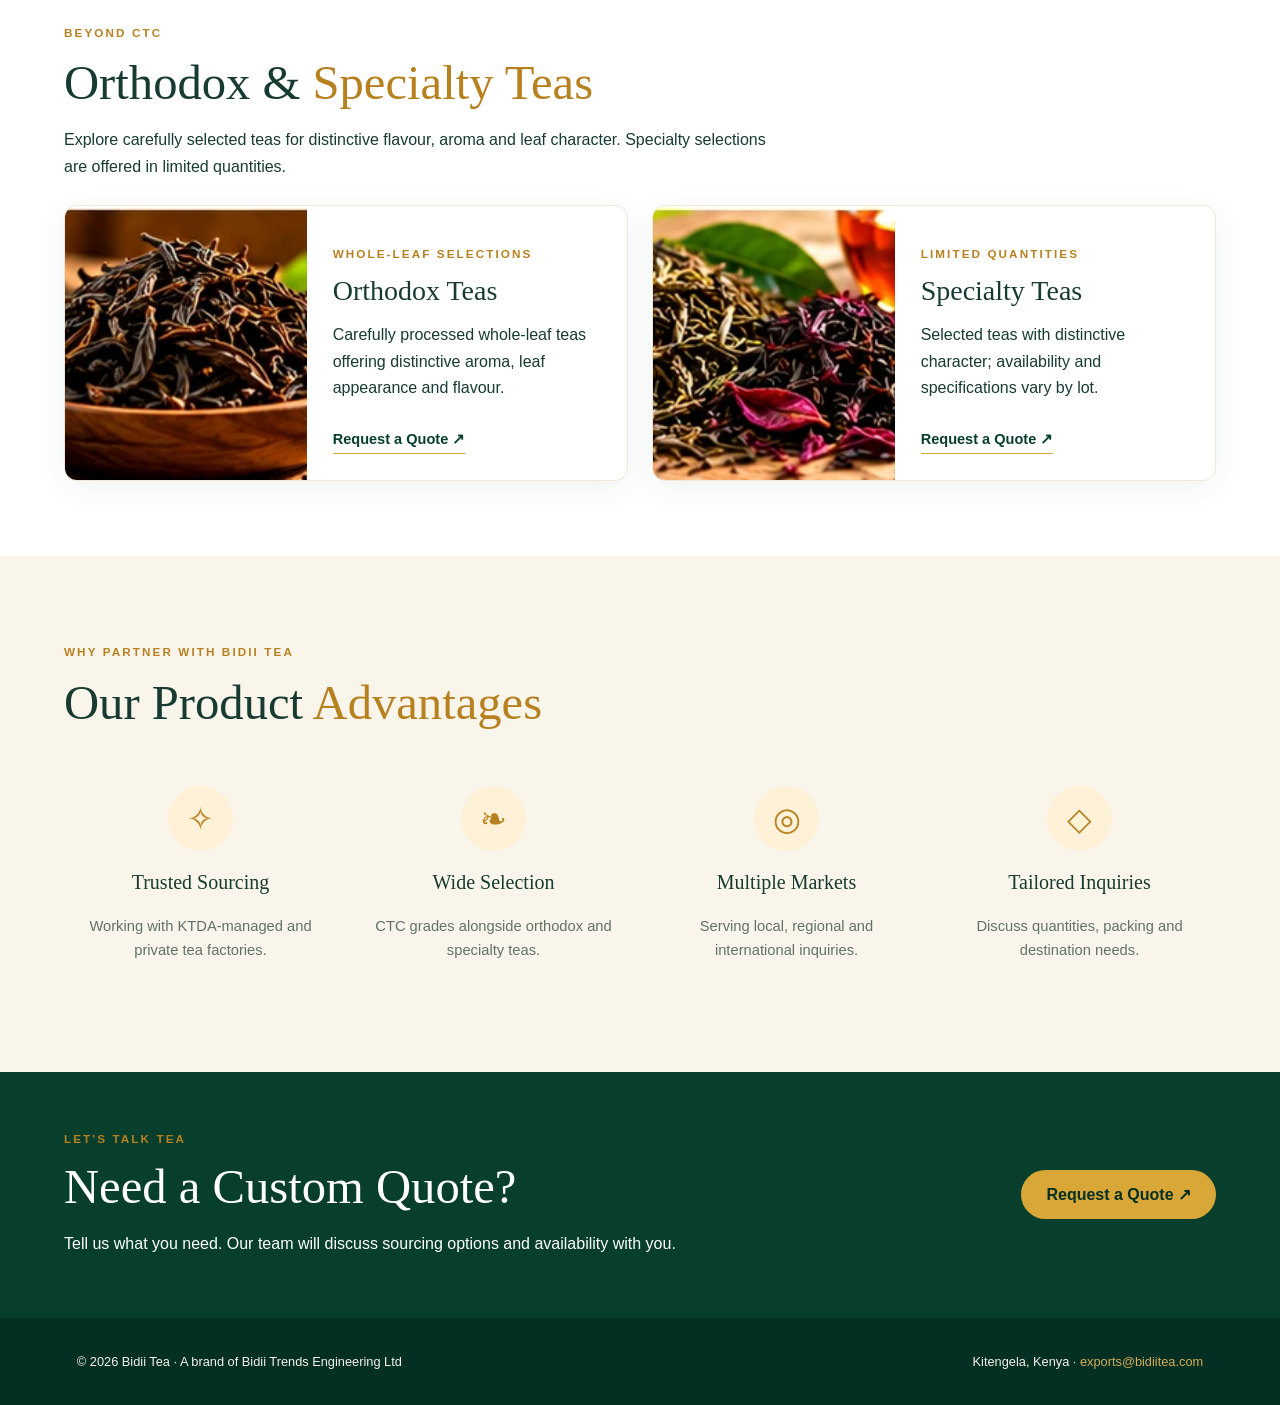
<file: products.html>
<!DOCTYPE html>
<html lang="en">
 <head>
  <meta charset="utf-8"/>
  <meta content="width=device-width,initial-scale=1" name="viewport"/>
  <meta content="#073e2c" name="theme-color"/>
  <meta content="Explore Kenyan CTC tea grades PF1, BP1, PD, D1 and selected orthodox and specialty teas." name="description"/>
  <title>
   Our Products | Bidii Tea
  </title>
  <link href="assets/images/brand/bidii-tea-original-logo.png" rel="icon"/>
  <link href="css/style.css" rel="stylesheet"/>
  <script defer="" src="js/main.js">
  </script>
  <script defer="" src="js/products.js">
  </script>
  <link href="css/responsive.css" rel="stylesheet"/>
  <link href="css/products-page.css" rel="stylesheet"/>
  <script src="js/whatsapp-widget.js" defer></script>
 </head>
 <body class="inner-page">
  <a class="skip-link" href="#main">
   Skip to content
  </a>
  <header class="site-header">
   <a aria-label="Bidii Tea home" class="brand" href="index.html">
    <img alt="Bidii Tea logo" src="assets/images/brand/bidii-logo-transparent.png"/>
   </a>
   <button aria-controls="main-nav" aria-expanded="false" aria-label="Open navigation" class="menu-toggle" type="button">
    Menu
    <span aria-hidden="true">
     ☰
    </span>
   </button>
   <nav aria-label="Main navigation" class="main-nav" id="main-nav">
    <a href="index.html">
     Home
    </a>
    <a href="about.html">
     About Us
    </a>
    <a aria-current="page" href="products.html">
     Our Products
    </a>
    <a href="gifts.html">
     Gift Collections
    </a>
    <a href="services.html">
     Services
    </a>
    <a href="team.html">
     Our Team
    </a>
    <a href="journal.html">
     Tea Journal
    </a>
    <a href="contact.html">
     Contact
    </a>
    <a class="nav-cta" href="contact.html#quote">
     Let's Talk &nearrow;
    </a>
   </nav>
  </header>
  <main id="main">
   <section class="products-hero">
    <div class="products-hero-content">
     <p class="eyebrow">
      KENYAN TEA &middot; LOCAL &amp; INTERNATIONAL MARKETS
     </p>
     <h1>
      Our
      <em>
       Products
      </em>
     </h1>
     <p class="hero-lead">
      Discover Kenyan CTC tea grades and carefully selected orthodox and specialty teas, sourced through trusted factory relationships.
     </p>
     <a class="gold-button" href="contact.html#quote">
      Request a Quote &nearrow;
     </a>
    </div>
   </section>
   <nav aria-label="Explore products" class="product-tabs">
    <a class="active" data-tab="ctc" href="#ctc">
     CTC Tea Grades
    </a>
    <a data-tab="orthodox" href="#orthodox">
     Orthodox Teas
    </a>
    <a data-tab="specialty" href="#specialty">
     Specialty Teas
    </a>
    <a data-tab="advantages" href="#advantages">
     Our Advantages
    </a>
   </nav>
   <section class="products-section" id="ctc">
    <div class="section-heading">
     <p class="eyebrow">
      OUR TEA COLLECTION
     </p>
     <h2>
      Kenyan
      <em>
       CTC Tea Grades
      </em>
     </h2>
     <p>
      Discover four popular Kenyan CTC grades. Actual specifications, grades and availability are confirmed during quotation.
     </p>
    </div>
    <div class="product-grid">
     <article class="product-card" data-product="pf1" id="pf1">
      <img alt="Illustrative loose tea photograph for PF1" loading="lazy" src="assets/images/collections/pf1.webp"/>
      <div class="product-card-body">
       <div class="card-number">
        KENYAN CTC &middot; PF1
       </div>
       <h3>
        PF1
       </h3>
       <p class="product-subtitle">
        Pekoe Fannings 1
       </p>
       <p>
        Fine granules with strong flavour and a bright, brisk cup. Popular in tea blends.
       </p>
       <dl>
        <div>
         <dt>
          Liquor
         </dt>
         <dd>
          Bright and brisk
         </dd>
        </div>
        <div>
         <dt>
          Flavour
         </dt>
         <dd>
          Strong
         </dd>
        </div>
        <div>
         <dt>
          Typical use
         </dt>
         <dd>
          Blending and retail
         </dd>
        </div>
       </dl>
       <a class="text-cta" href="contact.html?product=pf1#quote">
        Request a Quote
        <span aria-hidden="true">
         &nearrow;
        </span>
       </a>
      </div>
     </article>
     <article class="product-card" data-product="bp1" id="bp1">
      <img alt="Illustrative loose tea photograph for BP1" loading="lazy" src="assets/images/collections/bp1.webp"/>
      <div class="product-card-body">
       <div class="card-number">
        KENYAN CTC &middot; BP1
       </div>
       <h3>
        BP1
       </h3>
       <p class="product-subtitle">
        Broken Pekoe 1
       </p>
       <p>
        Balanced strength and character, suited to a refreshing full-bodied cup.
       </p>
       <dl>
        <div>
         <dt>
          Liquor
         </dt>
         <dd>
          Bright and full
         </dd>
        </div>
        <div>
         <dt>
          Flavour
         </dt>
         <dd>
          Balanced
         </dd>
        </div>
        <div>
         <dt>
          Typical use
         </dt>
         <dd>
          Blends and retail
         </dd>
        </div>
       </dl>
       <a class="text-cta" href="contact.html?product=bp1#quote">
        Request a Quote
        <span aria-hidden="true">
         &nearrow;
        </span>
       </a>
      </div>
     </article>
     <article class="product-card" data-product="pd" id="pd">
      <img alt="Illustrative loose tea photograph for PD" loading="lazy" src="assets/images/collections/pd.webp"/>
      <div class="product-card-body">
       <div class="card-number">
        KENYAN CTC &middot; PD
       </div>
       <h3>
        PD
       </h3>
       <p class="product-subtitle">
        Pekoe Dust
       </p>
       <p>
        Fine particles producing a robust brew with pronounced colour and strength.
       </p>
       <dl>
        <div>
         <dt>
          Liquor
         </dt>
         <dd>
          Strong and bright
         </dd>
        </div>
        <div>
         <dt>
          Flavour
         </dt>
         <dd>
          Robust
         </dd>
        </div>
        <div>
         <dt>
          Typical use
         </dt>
         <dd>
          Blending and tea bags
         </dd>
        </div>
       </dl>
       <a class="text-cta" href="contact.html?product=pd#quote">
        Request a Quote
        <span aria-hidden="true">
         &nearrow;
        </span>
       </a>
      </div>
     </article>
     <article class="product-card" data-product="d1" id="d1">
      <img alt="Illustrative loose tea photograph for D1" loading="lazy" src="assets/images/collections/d1.webp"/>
      <div class="product-card-body">
       <div class="card-number">
        KENYAN CTC &middot; D1
       </div>
       <h3>
        D1
       </h3>
       <p class="product-subtitle">
        Dust 1
       </p>
       <p>
        Fine tea particles for a fast-infusing, deep-coloured and full-flavoured cup.
       </p>
       <dl>
        <div>
         <dt>
          Liquor
         </dt>
         <dd>
          Deep and strong
         </dd>
        </div>
        <div>
         <dt>
          Flavour
         </dt>
         <dd>
          Bold
         </dd>
        </div>
        <div>
         <dt>
          Typical use
         </dt>
         <dd>
          Tea bags and blending
         </dd>
        </div>
       </dl>
       <a class="text-cta" href="contact.html?product=d1#quote">
        Request a Quote
        <span aria-hidden="true">
         &nearrow;
        </span>
       </a>
      </div>
     </article>
    </div>
   </section>
   <section class="special-section">
    <div class="special-intro">
     <p class="eyebrow">
      BEYOND CTC
     </p>
     <h2>
      Orthodox &amp;
      <em>
       Specialty Teas
      </em>
     </h2>
     <p>
      Explore carefully selected teas for distinctive flavour, aroma and leaf character. Specialty selections are offered in limited quantities.
     </p>
    </div>
    <div class="special-grid">
     <article class="special-card" data-product="orthodox" id="orthodox">
      <img alt="Illustrative loose tea photograph for Orthodox Teas" loading="lazy" src="assets/images/collections/orthodox.webp"/>
      <div>
       <p class="card-number">
        Whole-leaf selections
       </p>
       <h3>
        Orthodox Teas
       </h3>
       <p>
        Carefully processed whole-leaf teas offering distinctive aroma, leaf appearance and flavour.
       </p>
       <a class="text-cta" href="contact.html?product=orthodox#quote">
        Request a Quote &nearrow;
       </a>
      </div>
     </article>
     <article class="special-card" data-product="specialty" id="specialty">
      <img alt="Illustrative loose tea photograph for Specialty Teas" loading="lazy" src="assets/images/collections/specialty.webp"/>
      <div>
       <p class="card-number">
        Limited quantities
       </p>
       <h3>
        Specialty Teas
       </h3>
       <p>
        Selected teas with distinctive character; availability and specifications vary by lot.
       </p>
       <a class="text-cta" href="contact.html?product=specialty#quote">
        Request a Quote &nearrow;
       </a>
      </div>
     </article>
    </div>
   </section>
   <section class="advantages" id="advantages">
    <div class="section-heading">
     <p class="eyebrow">
      WHY PARTNER WITH BIDII TEA
     </p>
     <h2>
      Our Product
      <em>
       Advantages
      </em>
     </h2>
    </div>
    <div class="advantage-grid">
     <div>
      <span>
       ✧
      </span>
      <h3>
       Trusted Sourcing
      </h3>
      <p>
       Working with KTDA-managed and private tea factories.
      </p>
     </div>
     <div>
      <span>
       ❧
      </span>
      <h3>
       Wide Selection
      </h3>
      <p>
       CTC grades alongside orthodox and specialty teas.
      </p>
     </div>
     <div>
      <span>
       ◎
      </span>
      <h3>
       Multiple Markets
      </h3>
      <p>
       Serving local, regional and international inquiries.
      </p>
     </div>
     <div>
      <span>
       ◇
      </span>
      <h3>
       Tailored Inquiries
      </h3>
      <p>
       Discuss quantities, packing and destination needs.
      </p>
     </div>
    </div>
   </section>
   <section class="products-bottom-cta">
    <div>
     <p class="eyebrow">
      LET'S TALK TEA
     </p>
     <h2>
      Need a Custom Quote?
     </h2>
     <p>
      Tell us what you need. Our team will discuss sourcing options and availability with you.
     </p>
    </div>
    <a class="gold-button" href="contact.html#quote">
     Request a Quote &nearrow;
    </a>
   </section>
  </main>
  <footer class="site-footer">
   <p>
    &copy;
    <span id="year">
    </span>
    Bidii Tea &middot; A brand of Bidii Trends Engineering Ltd
   </p>
   <p>
    Kitengela, Kenya &middot;
    <a href="mailto:exports@bidiitea.com">
     exports@bidiitea.com
    </a>
   </p>
  </footer>
 </body>
</html>
</file>
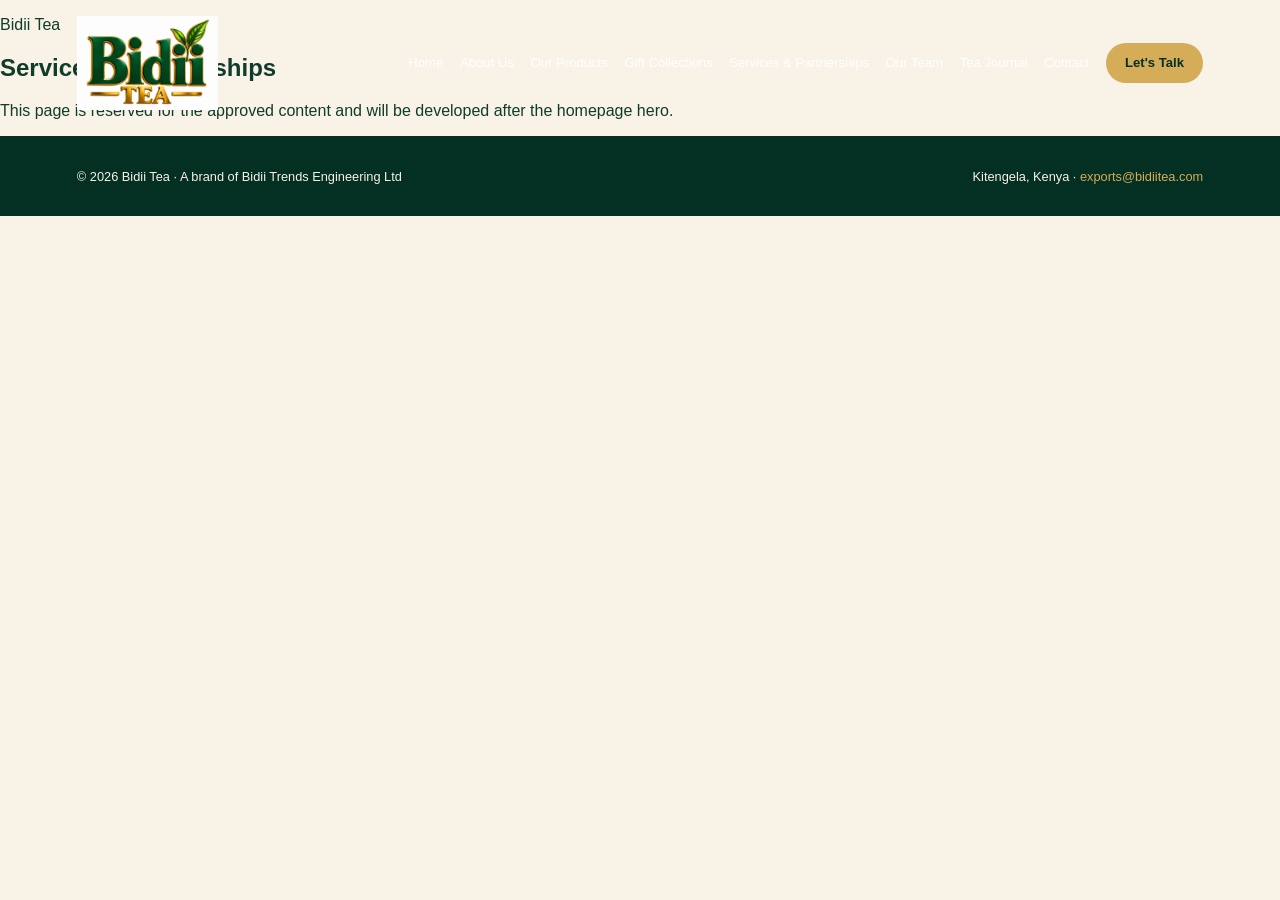
<file: services.html>
<!doctype html>
<html lang="en"><head><meta charset="utf-8"><meta name="viewport" content="width=device-width, initial-scale=1"><meta name="theme-color" content="#073e2c"><meta name="description" content="Bidii Tea — premium Kenyan tea, sourcing, gift collections and international partnerships."><title>Services & Partnerships | Bidii Tea</title><link rel="icon" href="assets/images/brand/bidii-tea-original-logo.png"><link rel="stylesheet" href="css/style.css"><script src="js/main.js" defer></script></head>
<body><a class="skip-link" href="#main">Skip to content</a><header class="site-header"><a class="brand" href="index.html" aria-label="Bidii Tea home"><img src="assets/images/brand/bidii-tea-original-logo.png" alt="Bidii Tea" /></a><button class="menu-toggle" aria-label="Toggle navigation" aria-controls="main-nav" aria-expanded="false">Menu <span aria-hidden="true">☰</span></button><nav id="main-nav" class="main-nav" aria-label="Main navigation"><a href="index.html">Home</a>
<a href="about.html">About Us</a>
<a href="products.html">Our Products</a>
<a href="gifts.html">Gift Collections</a>
<a href="services.html">Services & Partnerships</a>
<a href="team.html">Our Team</a>
<a href="journal.html">Tea Journal</a>
<a href="contact.html">Contact</a><a class="nav-cta" href="contact.html">Let's Talk</a></nav></header><main id="main"><section class="page-intro"><p class="eyebrow">Bidii Tea</p><h1>Services & Partnerships</h1><p>This page is reserved for the approved content and will be developed after the homepage hero.</p></section></main><footer class="site-footer"><p>© <span id="year"></span> Bidii Tea · A brand of Bidii Trends Engineering Ltd</p><p>Kitengela, Kenya · <a href="mailto:exports@bidiitea.com">exports@bidiitea.com</a></p></footer></body></html>
</file>
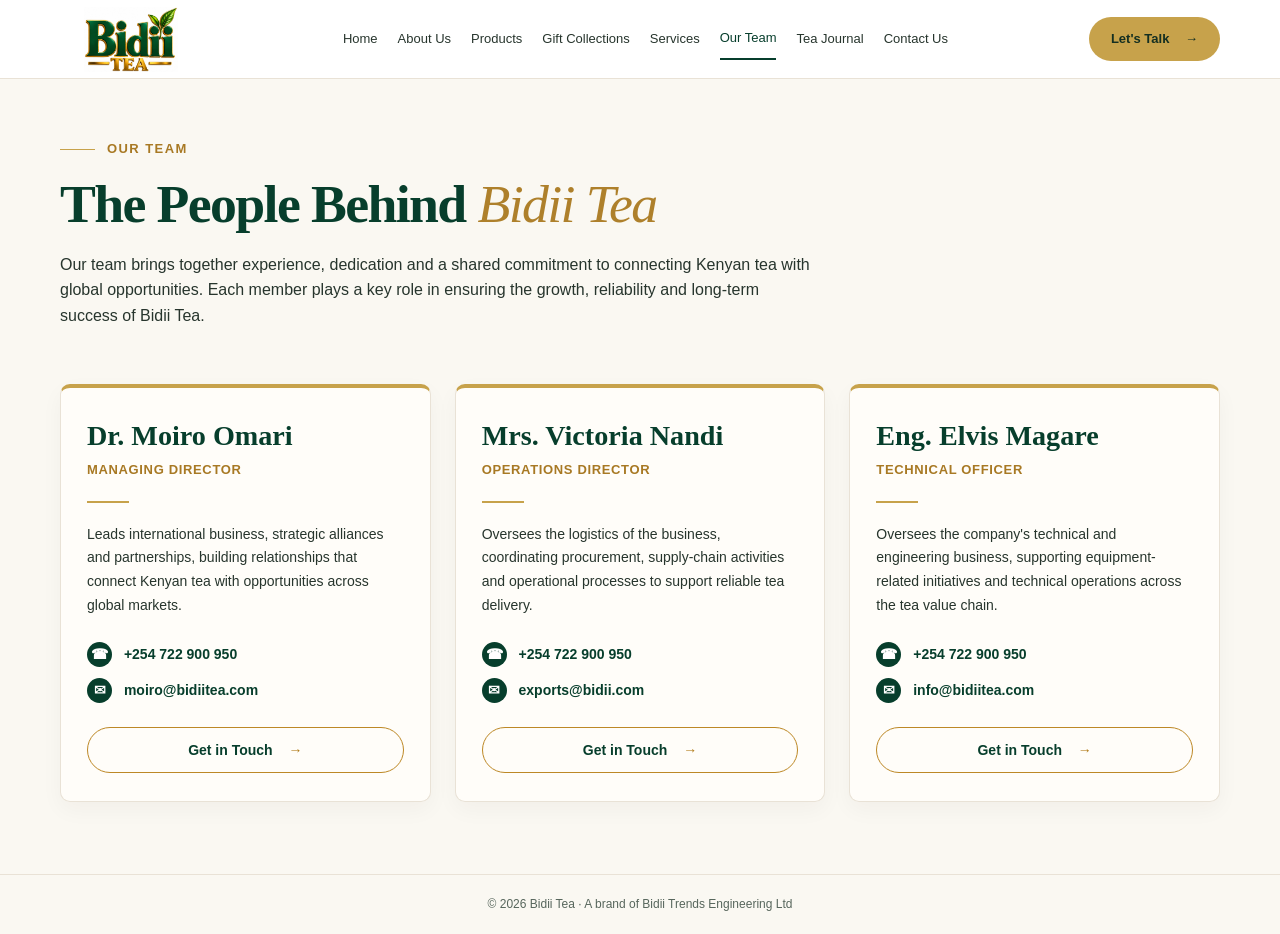
<file: team.html>
<!doctype html>
<html lang="en">
<head>
  <meta charset="utf-8">
  <meta name="viewport" content="width=device-width, initial-scale=1">
  <meta name="theme-color" content="#073e2c">
  <meta name="description" content="Meet the leadership team behind Bidii Tea, connecting Kenyan tea with global markets.">
  <title>Our Team | Bidii Tea</title>
  <link rel="stylesheet" href="css/team.css">
  <script src="js/team.js" defer></script>
  
</head>
<body>
  <a class="skip-link" href="#main">Skip to content</a>
  <header class="site-header">
    <div class="container header-inner">
      <a class="brand" href="index.html" aria-label="Bidii Tea homepage">
        <img src="assets/images/team/bidii-logo.png" alt="Bidii Tea official logo" width="156" height="92">
      </a>
      <button class="menu-toggle" type="button" aria-controls="team-nav" aria-expanded="false" aria-label="Toggle navigation">☰ <span>Menu</span></button>
      <nav id="team-nav" class="site-nav" aria-label="Main navigation">
        <a href="index.html">Home</a>
        <a href="about.html">About Us</a>
        <a href="products.html">Products</a>
        <a href="gifts.html">Gift Collections</a>
        <a href="services.html">Services</a>
        <a href="team.html" aria-current="page">Our Team</a>
        <a href="journal.html">Tea Journal</a>
        <a href="contact.html">Contact Us</a>
      </nav>
      <a class="header-cta" href="contact.html">Let's Talk <span aria-hidden="true">→</span></a>
    </div>
  </header>
  <main id="main">
    <section class="team-intro" aria-labelledby="team-title">
      <div class="container intro-inner">
        <div class="intro-text">
          <p class="eyebrow">Our Team</p>
          <h1 id="team-title">The People Behind <em>Bidii Tea</em></h1>
          <p>Our team brings together experience, dedication and a shared commitment to connecting Kenyan tea with global opportunities. Each member plays a key role in ensuring the growth, reliability and long-term success of Bidii Tea.</p>
        </div>
      </div>
    </section>
    <section class="container team-section" aria-label="Leadership team">
      <div class="team-grid">
        <article class="team-card">
          <div class="card-body">
            <h2>Dr. Moiro Omari</h2>
            <p class="role">Managing Director</p>
            <span class="gold-line" aria-hidden="true"></span>
            <p class="bio">Leads international business, strategic alliances and partnerships, building relationships that connect Kenyan tea with opportunities across global markets.</p>
            <div class="contacts">
              <a href="tel:+254722900950"><span aria-hidden="true">☎</span> +254 722 900 950</a>
              <a href="mailto:moiro@bidiitea.com"><span aria-hidden="true">✉</span> moiro@bidiitea.com</a>
            </div>
            <a class="contact-button" href="mailto:moiro@bidiitea.com">Get in Touch <span aria-hidden="true">→</span></a>
          </div>
        </article>
        <article class="team-card">
          <div class="card-body">
            <h2>Mrs. Victoria Nandi</h2>
            <p class="role">Operations Director</p>
            <span class="gold-line" aria-hidden="true"></span>
            <p class="bio">Oversees the logistics of the business, coordinating procurement, supply-chain activities and operational processes to support reliable tea delivery.</p>
            <div class="contacts">
              <a href="tel:+254722900950"><span aria-hidden="true">☎</span> +254 722 900 950</a>
              <a href="mailto:exports@bidii.com"><span aria-hidden="true">✉</span> exports@bidii.com</a>
            </div>
            <a class="contact-button" href="mailto:exports@bidii.com">Get in Touch <span aria-hidden="true">→</span></a>
          </div>
        </article>
        <article class="team-card">
          <div class="card-body">
            <h2>Eng. Elvis Magare</h2>
            <p class="role">Technical Officer</p>
            <span class="gold-line" aria-hidden="true"></span>
            <p class="bio">Oversees the company's technical and engineering business, supporting equipment-related initiatives and technical operations across the tea value chain.</p>
            <div class="contacts">
              <a href="tel:+254722900950"><span aria-hidden="true">☎</span> +254 722 900 950</a>
              <a href="mailto:info@bidiitea.com"><span aria-hidden="true">✉</span> info@bidiitea.com</a>
            </div>
            <a class="contact-button" href="mailto:info@bidiitea.com">Get in Touch <span aria-hidden="true">→</span></a>
          </div>
        </article>
      </div>
    </section>
  </main>
  <footer class="site-footer"><div class="container">© <span id="year">2026</span> Bidii Tea · A brand of Bidii Trends Engineering Ltd</div></footer>
</body>
</html>
</file>
<file: css/style.css>
/* Bidii Tea — clean, maintainable desktop styles */
:root {
  --green: #073e2c;
  --deep: #042f23;
  --gold: #d5ad59;
  --ivory: #f8f2e7;
  --ink: #103c2b;
  --muted: #5d655f;
}
* { box-sizing: border-box; }
html { scroll-behavior: smooth; }
body { margin: 0; background: var(--ivory); color: var(--ink); font-family: Arial, Helvetica, sans-serif; }
a { color: inherit; text-decoration: none; }
button { font: inherit; }
a:focus-visible, button:focus-visible { outline: 3px solid var(--gold); outline-offset: 4px; }
.skip-link { position: absolute; left: -10000px; top: 1rem; z-index: 99; background: white; padding: .8rem; }
.skip-link:focus { left: 1rem; }

/* Navigation */
.site-header {
  position: absolute; inset: 0 0 auto; z-index: 15;
  display: flex; align-items: center; justify-content: space-between;
  gap: 2rem; padding: 1rem clamp(1rem, 6vw, 6.5rem);
}
.brand { display: block; flex-shrink: 0; width: clamp(100px, 11vw, 150px); }
.brand img { display: block; width: 100%; height: auto; }
.main-nav { display: flex; align-items: center; gap: clamp(.6rem, 1.3vw, 1.6rem); color: white; font-size: .82rem; }
.main-nav a:not(.nav-cta) { white-space: nowrap; padding: .5rem 0; }
.main-nav a:hover, .main-nav a[aria-current="page"] { color: var(--gold); }
.nav-cta { background: var(--gold); color: var(--deep); font-weight: 700; border-radius: 99px; padding: .8rem 1.2rem; white-space: nowrap; }
.menu-toggle { display: none; }

/* Curved split hero — the background is CSS only; no text-bearing mockup images */
.hero { position: relative; isolation: isolate; overflow: hidden; background: var(--ivory); }
.hero-top { position: relative; height: 550px; color: white; background: radial-gradient(ellipse at 50% 5%, #07523c 0%, #053b2d 58%, #042e24 100%); }
.hero-top-text {
  position: relative; z-index: 2; max-width: 1500px; margin: auto;
  padding: 205px clamp(1.2rem, 7vw, 7rem) 0;
  display: flex; justify-content: space-between; align-items: center; gap: 30%;
}
.hero-statement { width: 35%; }
.hero-statement h1, .hero-statement h2 {
  font-family: Georgia, 'Times New Roman', serif; font-size: clamp(2.5rem, 4vw, 4.8rem);
  font-weight: 400; line-height: 1.09; letter-spacing: -.045em; margin: .35rem 0 1.3rem;
}
.hero-left h1 { white-space: nowrap; }
.hero-right { text-align: right; }
.kicker { font-size: .76rem; font-weight: 700; letter-spacing: .3em; color: var(--gold); }
.gold-line { display: inline-block; width: 78px; height: 3px; background: var(--gold); }
.hero-wave { position: absolute; bottom: -1px; left: 0; width: 100%; height: 230px; display: block; }

/* Product is an actual transparent PNG, not a clipped hero screenshot */
.hero-product-wrap {
  position: absolute; z-index: 5; top: 110px; left: 50%; transform: translateX(-50%);
  width: clamp(330px, 38vw, 510px); pointer-events: none;
}
.hero-product { display: block; width: 100%; height: auto; filter: drop-shadow(0 19px 22px rgba(5, 29, 18, .18)); animation: tea-float 7s ease-in-out infinite; }
@keyframes tea-float { 0%, 100% { transform: translateY(0); } 50% { transform: translateY(-8px); } }

/* Intro and benefits */
.hero-bottom { position: relative; z-index: 2; padding: 230px clamp(1rem, 6vw, 6rem) 42px; }
.hero-copy { text-align: center; max-width: 850px; margin: auto; }
.hero-copy h2 { font-family: Georgia, 'Times New Roman', serif; font-weight: 400; font-size: clamp(2rem, 3.15vw, 3.2rem); line-height: 1.18; letter-spacing: -.035em; margin: 0 0 12px; }
.hero-copy p { font-size: 1rem; color: var(--muted); line-height: 1.7; max-width: 780px; margin: 0 auto 27px; }
.hero-actions { display: flex; justify-content: center; flex-wrap: wrap; gap: 16px; }
.btn { display: inline-flex; align-items: center; justify-content: center; gap: 18px; min-height: 52px; padding: 0 25px; border-radius: 100px; font-weight: 700; font-size: .9rem; transition: transform .2s ease, background .2s ease; }
.btn:hover { transform: translateY(-2px); }
.btn-primary { background: var(--green); color: white; }
.btn-outline { border: 1px solid var(--green); color: var(--green); }
.hero-features { display: grid; grid-template-columns: repeat(4, 1fr); max-width: 1280px; margin: 52px auto 0; }
.hero-features > div { display: flex; align-items: center; justify-content: center; gap: 16px; padding: 4px 15px; border-right: 1px solid #dfbf7c; font-size: .77rem; font-weight: 700; line-height: 1.6; letter-spacing: .08em; text-transform: uppercase; }
.hero-features > div:last-child { border: 0; }
.feature-icon { width: 43px; height: 43px; border: 1px solid var(--gold); border-radius: 50%; color: #ad8129; display: grid; place-items: center; font-size: 1.3rem; flex-shrink: 0; }
.site-footer { background: var(--deep); color: #f7f2e8; display: flex; justify-content: space-between; flex-wrap: wrap; gap: 1rem; padding: 20px clamp(1rem, 6vw, 6rem); font-size: .8rem; }
.site-footer a { color: var(--gold); }
@media (prefers-reduced-motion: reduce) { *, *::before, *::after { animation-duration: .01ms !important; scroll-behavior: auto !important; } }
</file>
<file: css/responsive.css>
/* Bidii Tea — responsive hero and navigation */
@media (max-width: 1150px) {
  .site-header { padding-inline: 3vw; }
  .main-nav { gap: 10px; font-size: .75rem; }
  .hero-top-text { gap: 31%; padding-inline: 4vw; }
  .hero-statement h1, .hero-statement h2 { font-size: clamp(2.1rem, 3.7vw, 3.4rem); }
}
@media (max-width: 900px) {
  .site-header { padding: 14px 5vw; }
  .brand { width: 112px; }
  .menu-toggle { display: inline-flex; align-items: center; gap: 8px; padding: 10px 14px; border: 1px solid var(--gold); border-radius: 24px; color: white; background: transparent; cursor: pointer; }
  .main-nav { display: none; position: absolute; top: 92px; right: 5vw; left: 5vw; background: var(--deep); padding: 20px; border: 1px solid #476858; border-radius: 12px; flex-direction: column; align-items: stretch; gap: 3px; }
  .main-nav.is-open { display: flex; }
  .main-nav a { padding: 11px 12px !important; }
  .nav-cta { text-align: center; }
  .hero-top { height: 515px; }
  .hero-top-text { padding-top: 205px; gap: 40%; }
  .hero-statement { width: 30%; }
  .hero-statement h1, .hero-statement h2 { font-size: clamp(1.6rem, 3.5vw, 2.8rem); }
  .hero-left h1 { white-space: normal; }
  .hero-product-wrap { top: 132px; width: clamp(280px, 42vw, 390px); }
  .hero-bottom { padding-top: 155px; }
  .hero-features { grid-template-columns: repeat(2, 1fr); gap: 22px 0; }
  .hero-features > div:nth-child(2) { border-right: 0; }
}
@media (max-width: 600px) {
  .hero-top { height: 530px; }
  .hero-top-text { padding: 148px 5vw 0; gap: 8px; align-items: flex-start; }
  .hero-statement { width: 46%; }
  .hero-statement h1, .hero-statement h2 { font-size: clamp(1.35rem, 5vw, 2rem); margin-top: 8px; }
  .hero-right { text-align: right; }
  .kicker { font-size: .55rem; letter-spacing: .12em; }
  .gold-line { width: 45px; height: 2px; }
  .hero-wave { height: 170px; }
  .hero-product-wrap { top: 215px; width: min(88vw, 340px); }
  .hero-bottom { padding: 180px 5vw 36px; }
  .hero-copy h2 { font-size: 2rem; }
  .hero-copy p { font-size: .94rem; }
  .hero-features { margin-top: 35px; gap: 18px 0; }
  .hero-features > div { padding: 0 8px; gap: 9px; font-size: .62rem; }
  .feature-icon { width: 34px; height: 34px; font-size: 1rem; }
  .site-footer { flex-direction: column; }
}
</file>
<file: css/welcome.css>
/* Welcome to Bidii Tea — standalone styles, leaving the approved hero untouched */
.welcome { background:#fff; color:#063b2b; padding: 76px 0 76px; overflow:hidden; }
.welcome-container { width:min(1440px, 94%); margin-inline:auto; }
.welcome-grid { display:grid; grid-template-columns: 1.15fr 1fr; align-items:center; gap:clamp(24px,4.2vw,72px); }
.welcome-visual { position:relative; min-width:0; }
.welcome-visual img { display:block; width:100%; height:auto; object-fit:contain; }
.welcome-content { padding:20px 0; }
.welcome-eyebrow { color:#b98522; letter-spacing:.26em; font-weight:700; font-size:clamp(.7rem,.95vw,.95rem); display:flex; align-items:center; gap:16px; margin:0 0 22px; }
.welcome-eyebrow span { display:inline-block; width:70px; height:2px; background:#c79734; }
.welcome-content h2 { font-family:Georgia,'Times New Roman',serif; font-size:clamp(2.9rem,5.2vw,5.9rem); line-height:1.04; font-weight:400; letter-spacing:-.055em; margin:0 0 28px; }
.welcome-content h2 em { font-style:normal; color:#c18c25; }
.welcome-content > p:not(.welcome-eyebrow) { color:#363b3b; font-size:clamp(.96rem,1.2vw,1.13rem); line-height:1.58; margin:0 0 19px; max-width:620px; }
.welcome-button { display:inline-flex; align-items:center; justify-content:center; gap:34px; background:#003c29; color:#fff; border:1px solid #c59a40; padding:17px 30px; border-radius:999px; font-size:1rem; font-weight:700; text-decoration:none; margin-top:13px; transition:transform .2s,background .2s; }
.welcome-button:hover,.welcome-button:focus-visible { background:#07563b; transform:translateY(-2px); }
.welcome-highlights { display:grid; grid-template-columns:repeat(4,minmax(0,1fr)); margin-top:38px; }
.welcome-highlight { display:flex; gap:16px; padding:4px 22px; border-right:2px solid #d8aa4b; align-items:flex-start; }
.welcome-highlight:first-child { padding-left:0; }
.welcome-highlight:last-child { border-right:0; }
.welcome-highlight-icon { display:grid; place-items:center; width:56px; height:56px; border:1.5px solid #c9942e; border-radius:50%; flex-shrink:0; color:#b98724; font-size:1.65rem; }
.welcome-highlight h3 { text-transform:uppercase; letter-spacing:.065em; font-size:.83rem; line-height:1.5; margin:3px 0 4px; color:#0b3528; }
.welcome-highlight p { color:#4a4d4d; line-height:1.45; font-size:.84rem; margin:0; }
@media(max-width:1000px) { .welcome-grid { grid-template-columns:1fr 1fr; gap:28px; } .welcome-content h2 { font-size:clamp(2.5rem,4.7vw,4.5rem); } .welcome-highlight { padding:4px 12px; gap:10px; } .welcome-highlight-icon { width:44px; height:44px; font-size:1.3rem; } }
@media(max-width:760px) { .welcome { padding:50px 0; } .welcome-grid { grid-template-columns:1fr; } .welcome-visual { max-width:600px; margin:auto; } .welcome-content { padding:0 4px; } .welcome-content h2 { font-size:clamp(2.6rem,9vw,4.2rem); } .welcome-highlights { grid-template-columns:repeat(2,minmax(0,1fr)); gap:25px 0; margin-top:44px; } .welcome-highlight:nth-child(2) { border-right:0; } .welcome-highlight:nth-child(3) { padding-left:0; } }
@media(max-width:440px) { .welcome-container { width:92%; } .welcome-highlight { flex-direction:column; gap:8px; } .welcome-highlight h3 { font-size:.73rem; } .welcome-highlight p { font-size:.77rem; } .welcome-content > p:not(.welcome-eyebrow) { font-size:.96rem; } }
@media(prefers-reduced-motion:reduce) { .welcome-button { transition:none; } }
</file>
<file: css/collections.css>
/* SECTION 3: OUR TEA COLLECTIONS — self-contained, no changes to hero/welcome */
.tea-collections { background: #faf7f0; color: #073e2c; padding: clamp(64px, 7vw, 110px) 24px 82px; }
.tea-collections *, .tea-collections *::before, .tea-collections *::after { box-sizing: border-box; }
.tea-collections-inner { max-width: 1220px; margin: 0 auto; }
.tea-collections-heading { text-align: center; max-width: 900px; margin: 0 auto 38px; }
.tea-collections-eyebrow { display: flex; align-items: center; justify-content: center; gap: 16px; font: 700 13px/1.4 Arial, sans-serif; letter-spacing: .26em; color: #b77f19; margin: 0 0 16px; }
.tea-collections-eyebrow span { display: block; height: 1px; width: 44px; background: #c99532; }
.tea-collections-heading h2 { font: 500 clamp(35px, 4.4vw, 62px)/1.1 Georgia, 'Times New Roman', serif; letter-spacing: -.035em; margin: 0 0 20px; color: #073e2c; }
.tea-collections-heading h2 em { font-style: normal; color: #b98121; }
.tea-collections-heading > p:last-child { color: #444b49; font: 400 clamp(15px, 1.35vw, 18px)/1.7 Arial, sans-serif; max-width: 770px; margin: 0 auto; }
.tea-collections-grid { display: grid; grid-template-columns: repeat(3, minmax(0,1fr)); gap: 24px; }
.tea-card { background: #fff; border: 1px solid #eee8dc; border-radius: 12px; overflow: hidden; box-shadow: 0 8px 24px rgba(22,36,26,.055); transition: transform .25s ease, box-shadow .25s ease; min-width: 0; }
.tea-card:hover { transform: translateY(-4px); box-shadow: 0 13px 30px rgba(22,36,26,.11); }
.tea-card-image { display: block; overflow: hidden; aspect-ratio: 1.8 / 1; background: #d8cfbb; }
.tea-card-image img { display: block; width: 100%; height: 100%; object-fit: cover; transition: transform .4s ease; }
.tea-card:hover .tea-card-image img { transform: scale(1.035); }
.tea-card-body { display: flex; gap: 16px; padding: 21px 21px 25px; }
.tea-card-icon { width: 46px; height: 46px; flex: 0 0 46px; display: grid; place-items: center; border: 1px solid #bd8a28; border-radius: 50%; font-size: 25px; color: #b78320; }
.tea-card-copy { min-width: 0; }
.tea-card h3 { font: 500 clamp(24px, 2.4vw, 33px)/1.1 Georgia, serif; margin: 0 0 4px; color: #073e2c; }
.tea-grade { color: #ad771a; font: 700 12px/1.5 Arial, sans-serif; letter-spacing: .12em; margin: 0 0 11px; }
.tea-description { color: #464b47; font: 400 15px/1.55 Arial, sans-serif; margin: 0 0 16px; min-height: 70px; }
.tea-card-link { color: #073e2c; text-decoration: none; font: 700 15px/1.4 Arial, sans-serif; display: inline-flex; gap: 12px; align-items: center; border-bottom: 1px solid transparent; }
.tea-card-link:hover, .tea-card-link:focus-visible { border-bottom-color: #b78320; }
.tea-card-link span { color: #b78320; }
.tea-collections-footer { text-align: center; margin-top: 36px; }
.tea-collections-cta { display: inline-flex; align-items: center; justify-content: center; gap: 22px; min-height: 54px; padding: 13px 35px; border-radius: 100px; background: #073e2c; border: 1px solid #c99b42; color: #fff; text-decoration: none; font: 700 15px/1.4 Arial, sans-serif; transition: background .2s ease; }
.tea-collections-cta:hover { background: #11543d; }
.tea-collections a:focus-visible { outline: 3px solid #b78320; outline-offset: 3px; }
@media (max-width: 920px) { .tea-collections-grid { grid-template-columns: repeat(2,minmax(0,1fr)); gap: 18px; } .tea-description { min-height: 0; } }
@media (max-width: 620px) { .tea-collections { padding: 60px 17px 65px; } .tea-collections-grid { grid-template-columns: 1fr; } .tea-collections-heading { margin-bottom: 27px; } .tea-collections-eyebrow { font-size: 10px; gap: 9px; letter-spacing: .19em; } .tea-collections-eyebrow span { width: 24px; } .tea-card-body { padding: 18px; } }
@media (prefers-reduced-motion: reduce) { .tea-card, .tea-card-image img { transition: none; } }
</file>
<file: css/factory-access.css>
/* Bidii Tea | Section 4: Direct Factory Access */
.factory-access { background: #fff; color: #073e2c; overflow: clip; }
.factory-access-main { display: grid; grid-template-columns: 1fr 1fr; min-height: 510px; }
.factory-access-photo { min-height: 510px; overflow: hidden; }
.factory-access-photo img { display: block; width: 100%; height: 100%; object-fit: cover; object-position: center; }
.factory-access-copy { padding: clamp(38px, 5vw, 90px) clamp(25px, 4vw, 72px); display: flex; flex-direction: column; align-items: flex-start; justify-content: center; }
.factory-access-eyebrow { display: flex; align-items: center; gap: 14px; color: #b77b17; font-size: .85rem; font-weight: 700; letter-spacing: .19em; line-height: 1.5; margin: 0 0 22px; }
.factory-access-eyebrow span { display: inline-block; width: 35px; height: 1px; background: #c18c29; }
.factory-access-copy h2 { font-family: Georgia, 'Times New Roman', serif; font-weight: 500; font-size: clamp(2.3rem, 3.5vw, 4.2rem); line-height: 1.08; letter-spacing: -.045em; margin: 0 0 25px; }
.factory-access-copy h2 em { font-style: normal; color: #bb831d; }
.factory-access-copy > p:not(.factory-access-eyebrow) { font-size: clamp(1rem, 1.25vw, 1.18rem); line-height: 1.72; color: #42464a; max-width: 690px; margin: 0 0 28px; }
.factory-access-button { display: inline-flex; justify-content: center; align-items: center; gap: 24px; padding: 16px 31px; min-height: 52px; border-radius: 999px; background: #063e2c; color: #fff; border: 1px solid #bd8b2d; text-decoration: none; font-size: 1rem; font-weight: 700; transition: background-color .2s, transform .2s; }
.factory-access-button:hover, .factory-access-button:focus-visible { background: #125d43; transform: translateY(-2px); }
.factory-access-benefits { display: grid; grid-template-columns: repeat(4, minmax(0, 1fr)); max-width: 1500px; margin: 0 auto; padding: 48px 24px 65px; }
.factory-access-benefit { padding: 0 clamp(12px, 2vw, 32px); text-align: center; position: relative; }
.factory-access-benefit + .factory-access-benefit { border-left: 1px solid #dddcd6; }
.factory-access-icon { width: 72px; height: 72px; display: inline-flex; align-items: center; justify-content: center; border-radius: 50%; background: #fbf2e2; color: #b88322; font-size: 2.15rem; margin-bottom: 12px; }
.factory-access-benefit h3 { font-family: Georgia, 'Times New Roman', serif; font-size: clamp(1.12rem, 1.4vw, 1.45rem); font-weight: 600; line-height: 1.2; margin: 0 0 10px; }
.factory-access-benefit p { color: #51545a; line-height: 1.55; margin: 0 auto; max-width: 280px; }
@media (max-width: 980px) { .factory-access-main { grid-template-columns: 1fr; } .factory-access-photo { min-height: 0; height: 390px; } .factory-access-copy { padding: 42px 7%; } .factory-access-benefits { grid-template-columns: repeat(2, minmax(0,1fr)); gap: 30px 0; } .factory-access-benefit:nth-child(3) { border-left: 0; } }
@media (max-width: 560px) { .factory-access-photo { height: 270px; } .factory-access-copy { padding: 34px 22px 42px; } .factory-access-copy h2 { font-size: clamp(2rem, 9vw, 3rem); } .factory-access-eyebrow { font-size: .65rem; gap: 9px; } .factory-access-eyebrow span { width: 18px; } .factory-access-benefits { grid-template-columns: 1fr; padding: 35px 22px 45px; gap: 28px; } .factory-access-benefit, .factory-access-benefit + .factory-access-benefit { border-left: 0; padding: 0 10px 22px; border-bottom: 1px solid #e8e5df; } .factory-access-benefit:last-child { border-bottom: 0; } }
@media (prefers-reduced-motion: reduce) { .factory-access-button { transition: none; } }
</file>
<file: css/footer.css>
/* Bidii Tea shared footer */
.bidii-footer{background:#073e2c;color:#f7f3e9;font-family:Arial,Helvetica,sans-serif;margin-top:0}
.bidii-footer *{box-sizing:border-box}
.bidii-footer a{color:#f7f3e9;text-decoration:none;transition:color .2s ease}
.bidii-footer a:hover,.bidii-footer a:focus-visible{color:#e5bc64;text-decoration:underline}
.bidii-footer a:focus-visible{outline:2px solid #c7a24b;outline-offset:3px}
.bidii-footer .bf-container{width:min(1160px,calc(100% - 40px));margin:auto}
.bidii-footer .bf-top{padding:55px 0 26px;border-bottom:1px solid #416253}
.bidii-footer .bf-brand{font-family:Georgia,serif;font-size:29px;font-weight:700;color:#e4bc69;letter-spacing:.02em;margin:0 0 9px}
.bidii-footer .bf-tagline{font-family:Georgia,serif;font-size:22px;margin:0 0 10px;color:#fff}
.bidii-footer .bf-summary{max-width:700px;font-size:14px;line-height:1.8;color:#dce7df;margin:0}
.bidii-footer .bf-grid{display:grid;grid-template-columns:1fr 1fr 1.4fr 1fr;gap:40px;padding:35px 0 44px}
.bidii-footer h2{font-family:Arial,Helvetica,sans-serif;font-size:15px;color:#d7ad59;margin:0 0 17px;letter-spacing:.03em}
.bidii-footer ul{list-style:none;margin:0;padding:0;display:grid;gap:11px}
.bidii-footer li,.bidii-footer address{font-size:14px;font-style:normal;line-height:1.65}
.bidii-footer .bf-contact{display:grid;gap:11px}
.bidii-footer .bf-bottom{border-top:1px solid #416253;padding:22px 0 26px}
.bidii-footer .bf-bottom-inner{display:flex;align-items:center;justify-content:space-between;gap:15px;flex-wrap:wrap;font-size:12px;color:#dce7df}
.bidii-footer .bf-credit strong{color:#e4bc69;font-weight:600}
@media(max-width:780px){.bidii-footer .bf-grid{grid-template-columns:repeat(2,minmax(0,1fr));gap:30px}.bidii-footer .bf-grid>div:last-child{grid-column:1/-1}}
@media(max-width:520px){.bidii-footer .bf-top{padding-top:40px}.bidii-footer .bf-grid{grid-template-columns:1fr;gap:28px}.bidii-footer .bf-grid>div:last-child{grid-column:auto}.bidii-footer .bf-bottom-inner{display:grid;text-align:center;justify-content:center}}

.bidii-footer .bf-social-description{font-size:14px;line-height:1.7;margin:0 0 18px;color:#dce7df}
.bidii-footer .bf-social-icons{display:flex;gap:12px;align-items:center}
.bidii-footer .bf-social-icon{display:inline-flex;align-items:center;justify-content:center;width:40px;height:40px;border:1px solid #8f9f91;border-radius:50%;color:#f7f3e9}
.bidii-footer .bf-social-icon svg{width:21px;height:21px;fill:currentColor}
.bidii-footer .bf-social-icon:hover{border-color:#e4bc69}
.bidii-footer .bf-social-pending{opacity:.7;cursor:default}
@media(max-width:780px){.bidii-footer .bf-grid>div:last-child{grid-column:auto}}
</file>
<file: css/about.css>
/* Bidii Tea About Us — fully scoped standalone stylesheet */
:root { --green:#073e2c; --deep:#032f22; --gold:#c79b3b; --cream:#f8f5ed; --paper:#fffdf8; --ink:#0b3828; --body:#343c37; }
*, *::before, *::after { box-sizing:border-box; }
html { scroll-behavior:smooth; }
body { margin:0; background:var(--cream); color:var(--body); font-family:Arial,Helvetica,sans-serif; }
img { display:block; max-width:100%; }
a { color:inherit; text-decoration:none; }
a:focus-visible,button:focus-visible { outline:3px solid var(--gold); outline-offset:4px; }
button { font:inherit; }
.about-shell { width:min(1320px,calc(100% - 80px)); margin-inline:auto; }
.skip-link { position:absolute; left:-9999px; top:10px; z-index:100; padding:12px; background:white; }
.skip-link:focus { left:10px; }
.sr-only { position:absolute; width:1px; height:1px; overflow:hidden; clip:rect(0,0,0,0); white-space:nowrap; }
.about-header { background:white; border-bottom:1px solid #ede8df; position:relative; z-index:20; }
.header-inner { min-height:79px; display:flex; align-items:center; justify-content:space-between; gap:20px; }
.about-brand { width:155px; flex:none; }
.about-brand img { width:100%; height:auto; max-height:74px; object-fit:contain; object-position:left center; }
.about-nav { display:flex; align-items:center; gap:clamp(9px,1.5vw,22px); font-size:13px; }
.about-nav a { white-space:nowrap; padding:10px 0; }
.about-nav a:hover,.about-nav a[aria-current="page"] { color:var(--green); }
.about-nav a[aria-current="page"] { border-bottom:3px solid var(--green); font-weight:700; }
.about-nav .nav-cta { padding:13px 20px; border-radius:30px; background:var(--gold); color:#092f23; font-weight:700; border:0; }
.menu-toggle { display:none; background:transparent; border:1px solid #ddd4c6; padding:9px 12px; border-radius:8px; cursor:pointer; }
.eyebrow { margin:0 0 14px; color:#b17b16; font-size:13px; font-weight:700; letter-spacing:.09em; text-transform:uppercase; }
.eyebrow::before { content:""; display:inline-block; vertical-align:middle; height:1px; width:28px; background:var(--gold); margin-right:9px; }
h1,h2,h3,p { margin-top:0; }
h1,h2,h3 { font-family:Georgia,'Times New Roman',serif; color:var(--ink); font-weight:600; letter-spacing:-.025em; }
h1 em,h2 em { color:#b8872a; font-weight:400; }
p { line-height:1.62; }
.about-intro { display:grid; grid-template-columns: 44% 1fr; align-items:center; gap:42px; padding-block:38px; }
.about-intro h1 { font-size:clamp(38px,4.4vw,65px); line-height:1.05; margin-bottom:18px; }
.about-intro p:not(.eyebrow) { max-width:530px; font-size:16px; }
.about-intro img { width:100%; height:265px; object-fit:cover; border-radius:8px; }
.story-section { background:linear-gradient(120deg,#fbf9f3,#f3f0e8); padding:42px 0 48px; }
.story-layout { display:grid; grid-template-columns: 39% 1fr; gap:42px; align-items:start; }
.story-copy h2 { font-size:clamp(32px,3.2vw,47px); line-height:1.12; margin-bottom:18px; }
.story-copy p:not(.eyebrow) { font-size:14px; margin-bottom:16px; }
.values .centered { text-align:center; }
.values-lead { text-align:center; max-width:590px; margin:0 auto 18px; font-size:13px; }
.values-grid { display:grid; grid-template-columns:repeat(5,minmax(0,1fr)); gap:8px; }
.value-card { min-width:0; text-align:center; background:#f6eddc; border-radius:45px 45px 15px 15px; padding:12px 8px 16px; }
.value-letter { display:grid; place-items:center; width:62px; height:62px; margin:0 auto 12px; border:2px solid var(--gold); border-radius:50%; background:var(--green); color:#e9c36b; font-family:Georgia,serif; font-size:40px; }
.value-symbol { color:var(--green); font-size:25px; display:block; height:36px; }
.value-card h3 { font-size:15px; line-height:1.15; min-height:54px; margin-bottom:10px; }
.value-card p { font-size:11px; line-height:1.45; margin:0; }
.bidii-meaning { text-align:center; margin:18px 0 0; color:var(--green); font-size:14px; font-weight:800; letter-spacing:.13em; }
.purpose-section { background:var(--deep); color:#fff; padding:34px 0; }
.purpose-grid { display:grid; grid-template-columns:1fr 1fr; }
.purpose-item { display:flex; gap:24px; align-items:center; padding:0 35px 0 0; }
.purpose-item + .purpose-item { border-left:1px solid #719081; padding-left:35px; }
.purpose-icon { width:85px; height:85px; border:2px solid #e6b849; border-radius:50%; display:grid; place-items:center; flex:none; color:#e6b849; font-size:43px; }
.purpose-item .eyebrow { color:#e6b849; margin-bottom:7px; }
.purpose-item p:last-child { margin:0; font-size:14px; line-height:1.55; }
.activities-section { padding-block:48px 52px; }
.section-heading { text-align:center; max-width:810px; margin:0 auto 28px; }
.section-heading h2 { font-size:clamp(29px,3vw,44px); margin-bottom:8px; }
.section-heading p:last-child { font-size:14px; margin-bottom:0; }
.activity-grid { display:grid; grid-template-columns:repeat(3,minmax(0,1fr)); gap:30px; }
.activity-card + .activity-card { border-left:1px solid #ded8c9; padding-left:28px; }
.activity-card img { width:100%; height:148px; object-fit:cover; border-radius:5px; margin-bottom:14px; }
.activity-card h3 { font-size:23px; line-height:1.12; margin-bottom:8px; }
.activity-card p { font-size:14px; margin-bottom:0; }
.future-section { display:grid; grid-template-columns:47% 1fr; background:var(--deep); color:#fff; }
.future-section > img { width:100%; height:100%; min-height:325px; object-fit:cover; }
.future-content { padding:42px clamp(25px,5vw,80px); max-width:800px; }
.future-content .eyebrow { color:#e7c26b; }
.future-content h2 { color:white; font-size:clamp(29px,3.3vw,45px); line-height:1.15; }
.future-content p:not(.eyebrow) { font-size:14px; }
.gold-button { display:inline-flex; align-items:center; gap:15px; padding:15px 22px; border-radius:40px; background:#e7b951; color:#103a2b; font-weight:700; font-size:13px; margin-top:9px; }
.gold-button:hover,.nav-cta:hover { background:#f2ce7d; }
.about-footer { background:#02251b; color:#f4eedd; padding:20px 0; }
.footer-inner { display:flex; justify-content:space-between; flex-wrap:wrap; gap:10px; font-size:12px; }
.footer-inner p { margin:0; }
.footer-inner a { color:#e6c16a; }
@media(max-width:1150px) { .about-shell { width:min(1100px,calc(100% - 42px)); } .about-nav { gap:10px; font-size:12px; } .about-brand { width:118px; } .story-layout { grid-template-columns:1fr; } .values-grid { gap:12px; } .value-card { padding-inline:14px; } }
@media(max-width:850px) { .menu-toggle { display:block; } .about-nav { display:none; position:absolute; top:100%; left:0; right:0; background:white; padding:18px 22px; box-shadow:0 12px 18px #0002; flex-direction:column; align-items:stretch; } .about-nav.is-open { display:flex; } .about-nav a { padding:11px 6px; } .about-intro { grid-template-columns:1fr; gap:20px; } .about-intro img { height:270px; } .purpose-grid { grid-template-columns:1fr; gap:25px; } .purpose-item + .purpose-item { border-left:0; border-top:1px solid #719081; padding:25px 0 0; } .purpose-item { padding:0; } .activity-grid { gap:18px; } .activity-card + .activity-card { padding-left:16px; } .future-section { grid-template-columns:1fr; } .future-section > img { height:300px; min-height:0; } }
@media(max-width:600px) { .about-shell { width:calc(100% - 32px); } .about-intro { padding-block:26px; } .about-intro h1 { font-size:37px; } .story-section { padding-block:30px; } .values-grid { grid-template-columns:repeat(2,minmax(0,1fr)); } .value-card:last-child { grid-column:1/-1; max-width:230px; width:100%; margin:auto; } .value-card h3 { min-height:0; } .purpose-icon { width:65px; height:65px; font-size:33px; } .purpose-item { gap:16px; } .activity-grid { grid-template-columns:1fr; } .activity-card + .activity-card { border:0; padding:0; } .activity-card img { height:190px; } .future-content { padding:30px 20px; } }
@media(prefers-reduced-motion:reduce) { html { scroll-behavior:auto; } }
</file>
<file: css/products-page.css>
/* Dedicated products and quotation pages — isolated from homepage styling */
.inner-page {
    background:#fff;
    color:#173b30
}

.inner-page .site-header {
    position:relative;
    background:#fff;
    padding:10px clamp(18px,5vw,90px);
    box-shadow:0 3px 22px #12382b12
}

.inner-page .main-nav {
    color:#123c2d
}

.inner-page .main-nav a:hover,.inner-page .main-nav a[aria-current=page] {
    color:#a77718
}

.inner-page .nav-cta {
    background:#073e2c;
    color:white!important
}

.inner-page .brand {
    width:125px
}

.inner-page h1,.inner-page h2,.inner-page h3 {
    font-family:Georgia,'Times New Roman',serif;
    font-weight:400;
    line-height:1.13
}

.inner-page h1 {
    font-size:clamp(3.1rem,6vw,6rem)
}

.inner-page h2 {
    font-size:clamp(2.2rem,3.8vw,3.8rem);
    margin:.3em 0
}

.inner-page h3 {
    font-size:1.75rem
}

.inner-page em {
    font-style:normal;
    color:#b78120
}

.inner-page p {
    line-height:1.65
}

.inner-page .eyebrow,.card-number {
    font-size:.73rem;
    letter-spacing:.18em;
    font-weight:700;
    color:#b78120;
    text-transform:uppercase
}

.products-hero {
    min-height:360px;
    display:flex;
    align-items:center;
    background:linear-gradient(90deg,#042d22ed 0%,#042d22c7 48%,#042d2225 100%),url('../assets/images/collections/orthodox.webp') center 48%/cover;
    color:#fff
}

.products-hero-content {
    width:min(1200px,90%);
    margin:auto;
    padding:65px 0
}

.products-hero h1 {
    margin:12px 0
}

.hero-lead {
    max-width:620px;
    font-size:1.08rem
}

.gold-button,.submit-quote {
    display:inline-flex;
    align-items:center;
    justify-content:center;
    gap:10px;
    border:0;
    border-radius:40px;
    background:#d9a638;
    color:#062f23;
    padding:15px 25px;
    font-weight:700;
    cursor:pointer;
    transition:transform .2s,box-shadow .2s
}

.gold-button:hover,.submit-quote:hover {
    transform:translateY(-2px);
    box-shadow:0 9px 22px #0002
}

.product-tabs {
    display:flex;
    gap:8px;
    overflow-x:auto;
    padding:18px max(5%,calc((100% - 1200px)/2));
    position:sticky;
    top:0;
    background:#fff;
    z-index:10;
    box-shadow:0 4px 20px #173b3012;
    scrollbar-width:thin
}

.product-tabs a {
    padding:13px 20px;
    white-space:nowrap;
    border-radius:9px;
    font-weight:600;
    font-size:.91rem
}

.product-tabs a:hover,.product-tabs a.active {
    background:#073e2c;
    color:#fff
}

.products-section,.special-section,.advantages {
    padding:75px max(5%,calc((100% - 1200px)/2))
}

.products-section {
    background:#fcf9f2
}

.section-heading {
    max-width:800px;
    margin-bottom:35px
}

.section-heading>p:last-child {
    color:#66716a
}

.product-grid {
    display:grid;
    grid-template-columns:repeat(4,minmax(0,1fr));
    gap:22px
}

.product-card,.special-card {
    background:#fff;
    border-radius:13px;
    overflow:hidden;
    box-shadow:0 7px 30px #173b3010;
    transition:transform .25s,box-shadow .25s
}

.product-card:hover,.special-card:hover {
    transform:translateY(-5px);
    box-shadow:0 13px 36px #173b3020
}

.product-card img {
    width:100%;
    height:180px;
    object-fit:cover
}

.product-card-body {
    padding:22px
}

.product-card h3 {
    font-size:2.2rem;
    margin:8px 0 0
}

.product-subtitle {
    color:#b78120;
    font-size:.75rem;
    letter-spacing:.08em;
    text-transform:uppercase;
    font-weight:700;
    margin:3px 0
}

.product-card-body>p:not(.product-subtitle) {
    min-height:115px;
    color:#57655d;
    font-size:.93rem
}

.product-card dl {
    border-top:1px solid #eee5d8;
    padding-top:12px;
    font-size:.86rem
}

.product-card dl div {
    display:flex;
    gap:7px;
    padding:6px 0
}

.product-card dt {
    font-weight:700
}

.product-card dd {
    margin:0;
    color:#53645a
}

.text-cta {
    display:inline-block;
    margin-top:12px;
    color:#073e2c;
    font-weight:700;
    font-size:.91rem;
    border-bottom:1px solid #d9a638;
    padding-bottom:6px
}

.text-cta:hover {
    color:#b78120
}

.special-section {
    background:#fff
}

.special-intro {
    max-width:720px;
    margin-bottom:25px
}

.special-grid {
    display:grid;
    grid-template-columns:1fr 1fr;
    gap:24px
}

.special-card {
    display:grid;
    grid-template-columns:43% 57%;
    border:1px solid #efe8d9
}

.special-card img {
    width:100%;
    height:100%;
    min-height:270px;
    object-fit:cover
}

.special-card>div {
    padding:26px
}

.special-card h3 {
    margin:8px 0
}

.advantages {
    background:#faf5eb
}

.advantage-grid {
    display:grid;
    grid-template-columns:repeat(4,1fr);
    gap:20px
}

.advantage-grid>div {
    text-align:center;
    padding:20px 10px
}

.advantage-grid span {
    display:inline-grid;
    place-items:center;
    width:65px;
    height:65px;
    border-radius:50%;
    background:#fff1d7;
    color:#b78120;
    font-size:2rem
}

.advantage-grid h3 {
    font-size:1.25rem
}

.advantage-grid p {
    color:#617169;
    font-size:.92rem
}

.products-bottom-cta {
    background:#073e2c;
    color:#fff;
    padding:45px max(5%,calc((100% - 1200px)/2));
    display:flex;
    justify-content:space-between;
    align-items:center;
    gap:24px
}

.products-bottom-cta h2 {
    margin:0
}

.products-bottom-cta p {
    max-width:650px
}

.quote-hero {
    text-align:center;
    background:#073e2c;
    color:#fff;
    padding:65px 20px
}

.quote-hero h1 {
    margin:10px
}

.quote-hero>p:last-child {
    max-width:690px;
    margin:auto
}

.quote-layout {
    scroll-margin-top:85px;
    display:grid;
    grid-template-columns:minmax(260px,.8fr) minmax(0,1.2fr);
    gap:55px;
    padding:75px max(5%,calc((100% - 1200px)/2));
    background:#faf8f2
}

.quote-info-card {
    display:flex;
    flex-direction:column;
    gap:15px;
    padding:25px;
    border:1px solid #e8d6af;
    background:white;
    border-radius:12px;
    margin:30px 0
}

.quote-info-card a {
    color:#073e2c;
    text-decoration:underline
}

.privacy-note {
    color:#617169;
    font-size:.87rem
}

.quote-form {
    background:#fff;
    padding:clamp(22px,3vw,45px);
    border-radius:15px;
    box-shadow:0 15px 50px #12382b13
}

.quote-form h2 {
    font-size:2rem;
    margin:0
}

.quote-form>p {
    color:#65756b
}

.form-grid {
    display:grid;
    grid-template-columns:1fr 1fr;
    gap:18px
}

.quote-form label {
    display:flex;
    flex-direction:column;
    gap:8px;
    font-size:.88rem;
    font-weight:700;
    margin:16px 0
}

.quote-form input:not([type=checkbox]),.quote-form select,.quote-form textarea {
    width:100%;
    border:1px solid #d8dfd7;
    background:#fff;
    border-radius:8px;
    padding:13px 14px;
    font:inherit;
    color:#173b30;
    outline-color:#b78120
}

.quote-form input:focus,.quote-form select:focus,.quote-form textarea:focus {
    border-color:#b78120
}

.quote-form .consent {
    flex-direction:row;
    align-items:flex-start;
    font-weight:400
}

.quote-form .consent input {
    margin-top:3px
}

.submit-quote {
    width:100%;
    background:#073e2c;
    color:#fff
}

.form-notice {
    font-size:.79rem
}

.trap {
    position:absolute!important;
    left:-9999px!important
}

.inner-page [id] {
    scroll-margin-top:95px
}

@media(max-width:1100px) {
    .product-grid {
        grid-template-columns:repeat(2,1fr)
    }

    .product-card-body>p:not(.product-subtitle) {
        min-height:0
    }

}

@media(max-width:760px) {
    .inner-page .site-header {
        padding:12px 20px
    }

    .inner-page .menu-toggle {
        color:#073e2c
    }

    .inner-page .main-nav {
        color:#073e2c
    }

    .product-grid,.special-grid,.advantage-grid,.quote-layout {
        grid-template-columns:1fr
    }

    .special-card {
        grid-template-columns:1fr
    }

    .special-card img {
        height:230px;
        min-height:0
    }

    .products-section,.special-section,.advantages,.quote-layout {
        padding:50px 6%
    }

    .products-bottom-cta {
        padding:40px 6%;
        flex-direction:column;
        align-items:flex-start
    }

    .form-grid {
        grid-template-columns:1fr
    }

    .products-hero {
        min-height:320px;
        background-position:center
    }

    .products-hero-content {
        padding:45px 0
    }

    .product-card img {
        height:210px
    }

}

@media(prefers-reduced-motion:reduce) {
    .product-card,.special-card,.gold-button,.submit-quote {
        transition:none
    }

}
</file>
<file: css/contact-page.css>
/* Contact page refinements. All styles remain external. */
.inner-page .quote-hero { background: #073e2c; color: white; padding: 64px max(5vw,20px); }
.inner-page .quote-hero h1 { color: white; }
.inner-page .quote-layout { scroll-margin-top: 24px; }
.inner-page .quote-form { background: #fff; border: 1px solid #eee6d9; border-radius: 18px; box-shadow: 0 18px 40px rgba(7,62,44,.07); }
.inner-page .quote-form input, .inner-page .quote-form select, .inner-page .quote-form textarea { max-width: 100%; }
</file>
<file: css/team.css>
/* Bidii Tea | Our Team - text-only layout */
:root {
  --green: #073e2c;
  --gold: #c7a24b;
  --cream: #faf8f2;
  --ink: #27352d;
  --line: #e9e2d6;
}
* { box-sizing: border-box; }
html { scroll-behavior: smooth; }
body {
  margin: 0;
  background: var(--cream);
  color: var(--ink);
  font-family: Arial, Helvetica, sans-serif;
  line-height: 1.6;
}
a { color: inherit; }
.container { width: min(1160px, calc(100% - 48px)); margin-inline: auto; }
.skip-link { position: absolute; top: -100px; left: 10px; z-index: 20; background: white; padding: 12px; }
.skip-link:focus { top: 10px; }
.site-header { background: #fff; border-bottom: 1px solid var(--line); position: relative; z-index: 5; }
.header-inner { min-height: 78px; display: flex; align-items: center; gap: 26px; }
.brand { flex-shrink: 0; display: flex; align-items: center; }
.brand img { width: 142px; height: 65px; object-fit: contain; }
.site-nav { display: flex; gap: 20px; align-items: center; flex: 1; justify-content: center; }
.site-nav a { font-size: 13px; text-decoration: none; white-space: nowrap; padding: 10px 0; }
.site-nav a:hover, .site-nav a[aria-current="page"] { color: var(--green); border-bottom: 2px solid var(--green); }
.header-cta { background: var(--gold); color: #142f21; text-decoration: none; padding: 12px 22px; border-radius: 40px; font-size: 13px; font-weight: bold; white-space: nowrap; }
.header-cta span { margin-left: 12px; }
.menu-toggle { display: none; border: 1px solid var(--line); background: white; color: var(--green); border-radius: 8px; padding: 8px 12px; cursor: pointer; }
.team-intro { background: var(--cream); }
.intro-inner { padding: 60px 0 36px; }
.intro-text { max-width: 820px; }
.eyebrow { text-transform: uppercase; letter-spacing: .11em; font-size: 13px; font-weight: 700; color: #a87924; margin: 0 0 14px; }
.eyebrow::before { content: ''; display: inline-block; vertical-align: middle; width: 35px; border-top: 1px solid var(--gold); margin-right: 12px; }
h1, h2 { font-family: Georgia, 'Times New Roman', serif; color: var(--green); line-height: 1.15; }
h1 { font-size: clamp(36px, 4.2vw, 56px); margin: 0 0 16px; letter-spacing: -.03em; }
h1 em { color: #ae802b; font-weight: 400; }
.intro-text > p:last-child { margin: 0; max-width: 760px; font-size: 16px; }
.team-section { padding-top: 20px; padding-bottom: 72px; }
.team-grid { display: grid; grid-template-columns: repeat(3, minmax(0, 1fr)); gap: 24px; }
.team-card { background: #fffdf9; border: 1px solid var(--line); border-top: 4px solid var(--gold); border-radius: 10px; box-shadow: 0 8px 22px #30260e0a; display: flex; flex-direction: column; }
.card-body { padding: 32px 26px 28px; display: flex; flex-direction: column; flex: 1; }
.card-body h2 { font-size: clamp(24px, 2.2vw, 30px); margin: 0 0 7px; }
.role { text-transform: uppercase; color: #a87924; font-size: 13px; letter-spacing: .05em; font-weight: 700; margin: 0; }
.gold-line { width: 42px; border-top: 2px solid var(--gold); margin: 20px 0; }
.bio { font-size: 14px; line-height: 1.7; margin: 0 0 24px; flex: 1; }
.contacts { display: grid; gap: 11px; margin-bottom: 24px; }
.contacts a { color: var(--green); font-size: 14px; font-weight: 600; text-decoration: none; overflow-wrap: anywhere; }
.contacts a:hover { text-decoration: underline; }
.contacts span { display: inline-grid; place-items: center; width: 25px; height: 25px; border-radius: 50%; background: var(--green); color: white; margin-right: 8px; }
.contact-button { text-decoration: none; border: 1.5px solid #bd8826; border-radius: 28px; text-align: center; color: var(--green); padding: 11px 18px; font-weight: 700; font-size: 14px; }
.contact-button span { color: #b17b18; margin-left: 12px; }
.contact-button:hover { background: #f5ebd5; }
.site-footer { padding: 20px 0; border-top: 1px solid var(--line); color: #57665c; font-size: 12px; text-align: center; }
@media (max-width: 1050px) {
  .header-inner { gap: 12px; }
  .site-nav { gap: 11px; }
  .site-nav a { font-size: 11px; }
  .header-cta { padding: 10px 13px; }
}
@media (max-width: 800px) {
  .container { width: min(100% - 30px, 680px); }
  .header-inner { justify-content: space-between; min-height: 70px; }
  .menu-toggle { display: block; margin-left: auto; }
  .header-cta { display: none; }
  .site-nav { display: none; position: absolute; top: 100%; left: 0; right: 0; background: white; padding: 16px 24px; box-shadow: 0 10px 20px #0002; flex-direction: column; align-items: stretch; gap: 4px; }
  .site-nav.is-open { display: flex; }
  .site-nav a { font-size: 15px; padding: 9px 0; }
  .intro-inner { padding: 40px 0 24px; }
  .team-grid { grid-template-columns: repeat(2, minmax(0, 1fr)); }
}
@media (max-width: 560px) {
  .team-grid { grid-template-columns: 1fr; }
  .team-section { padding-bottom: 42px; }
  .card-body { padding: 26px 22px; }
}
</file>
